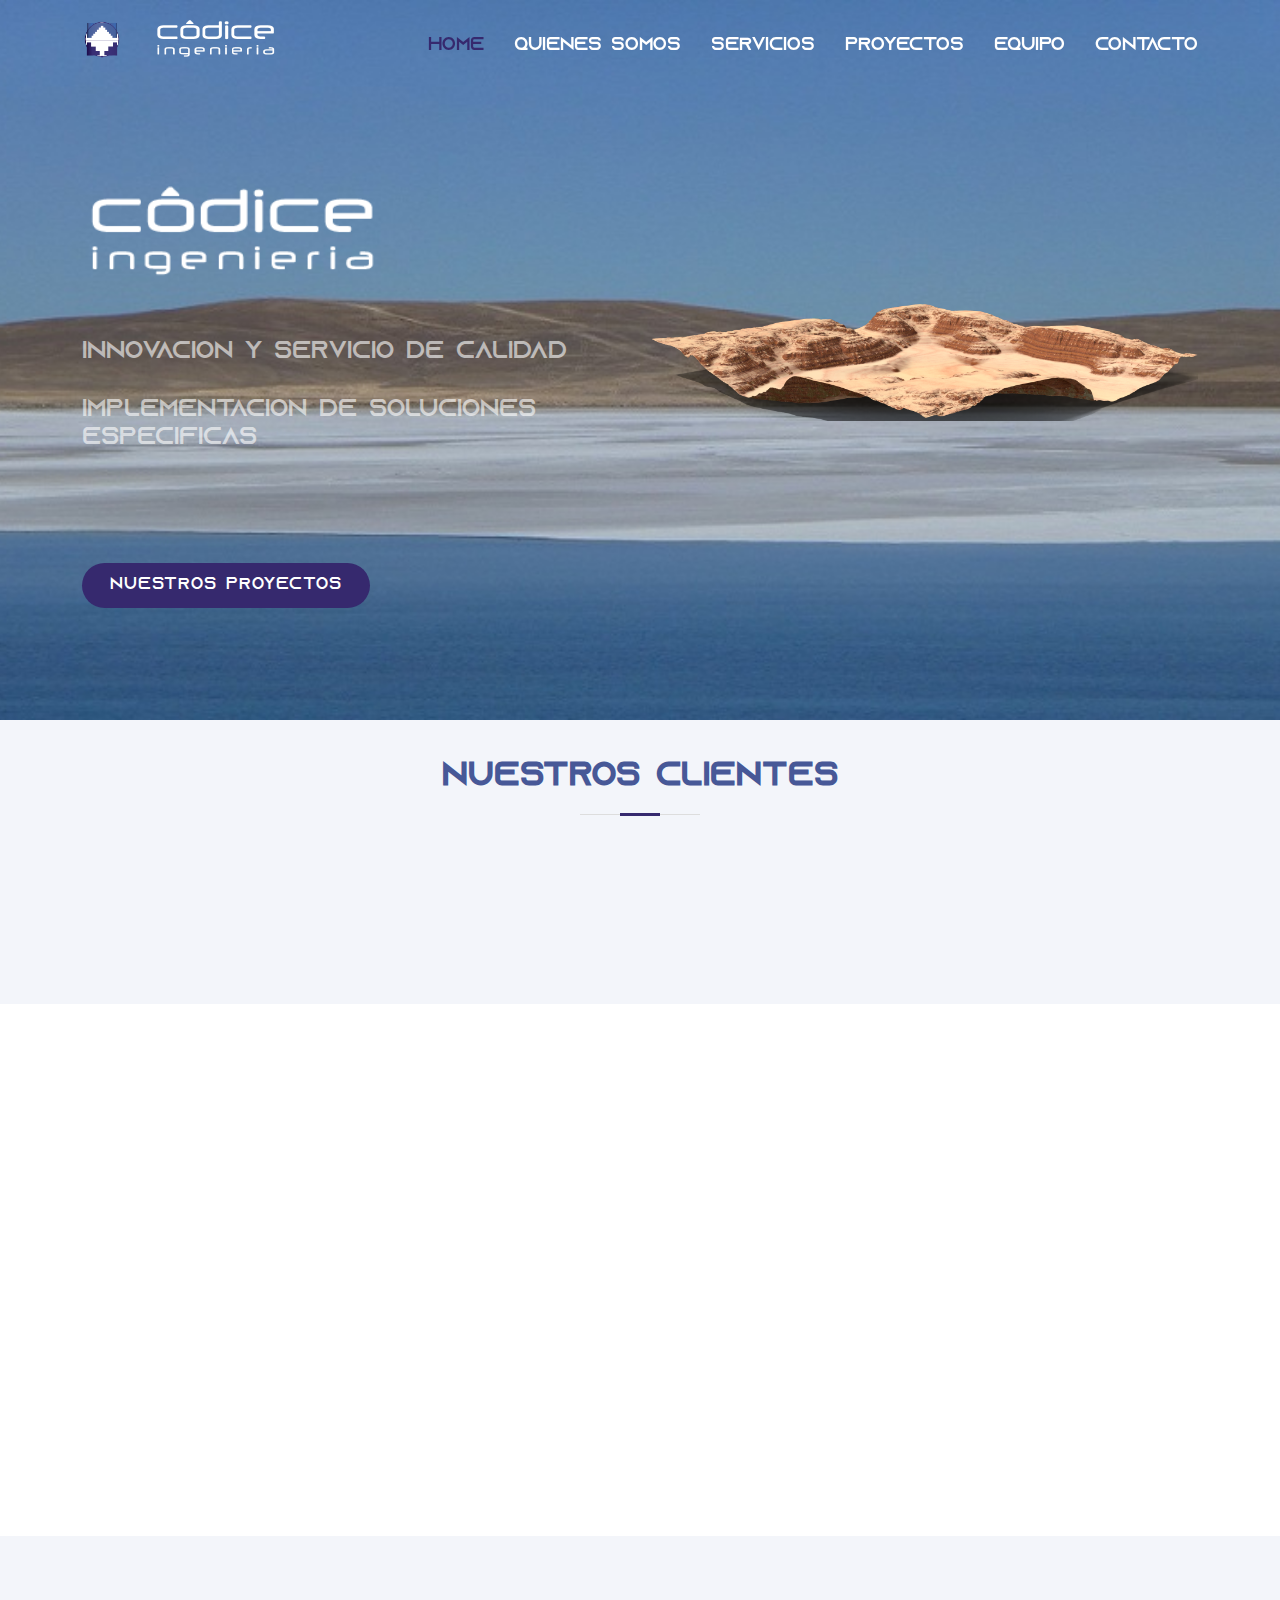
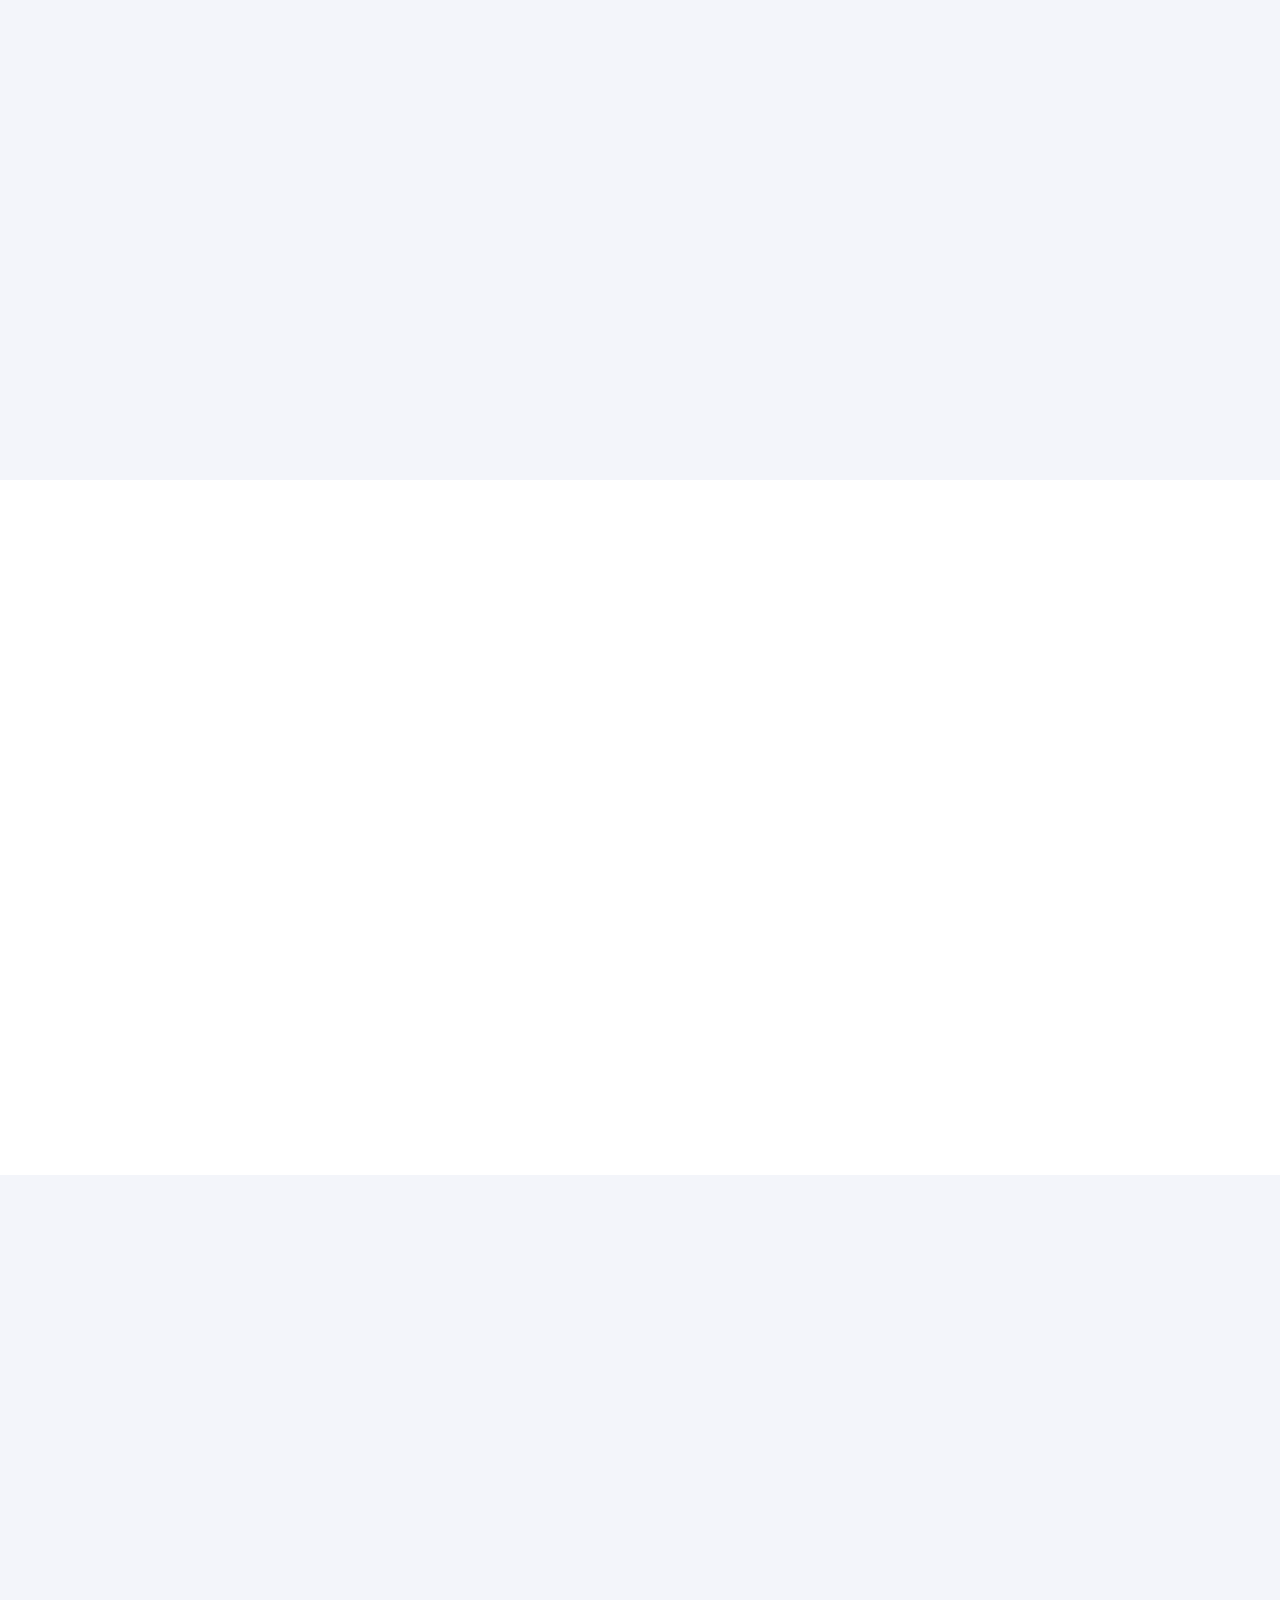
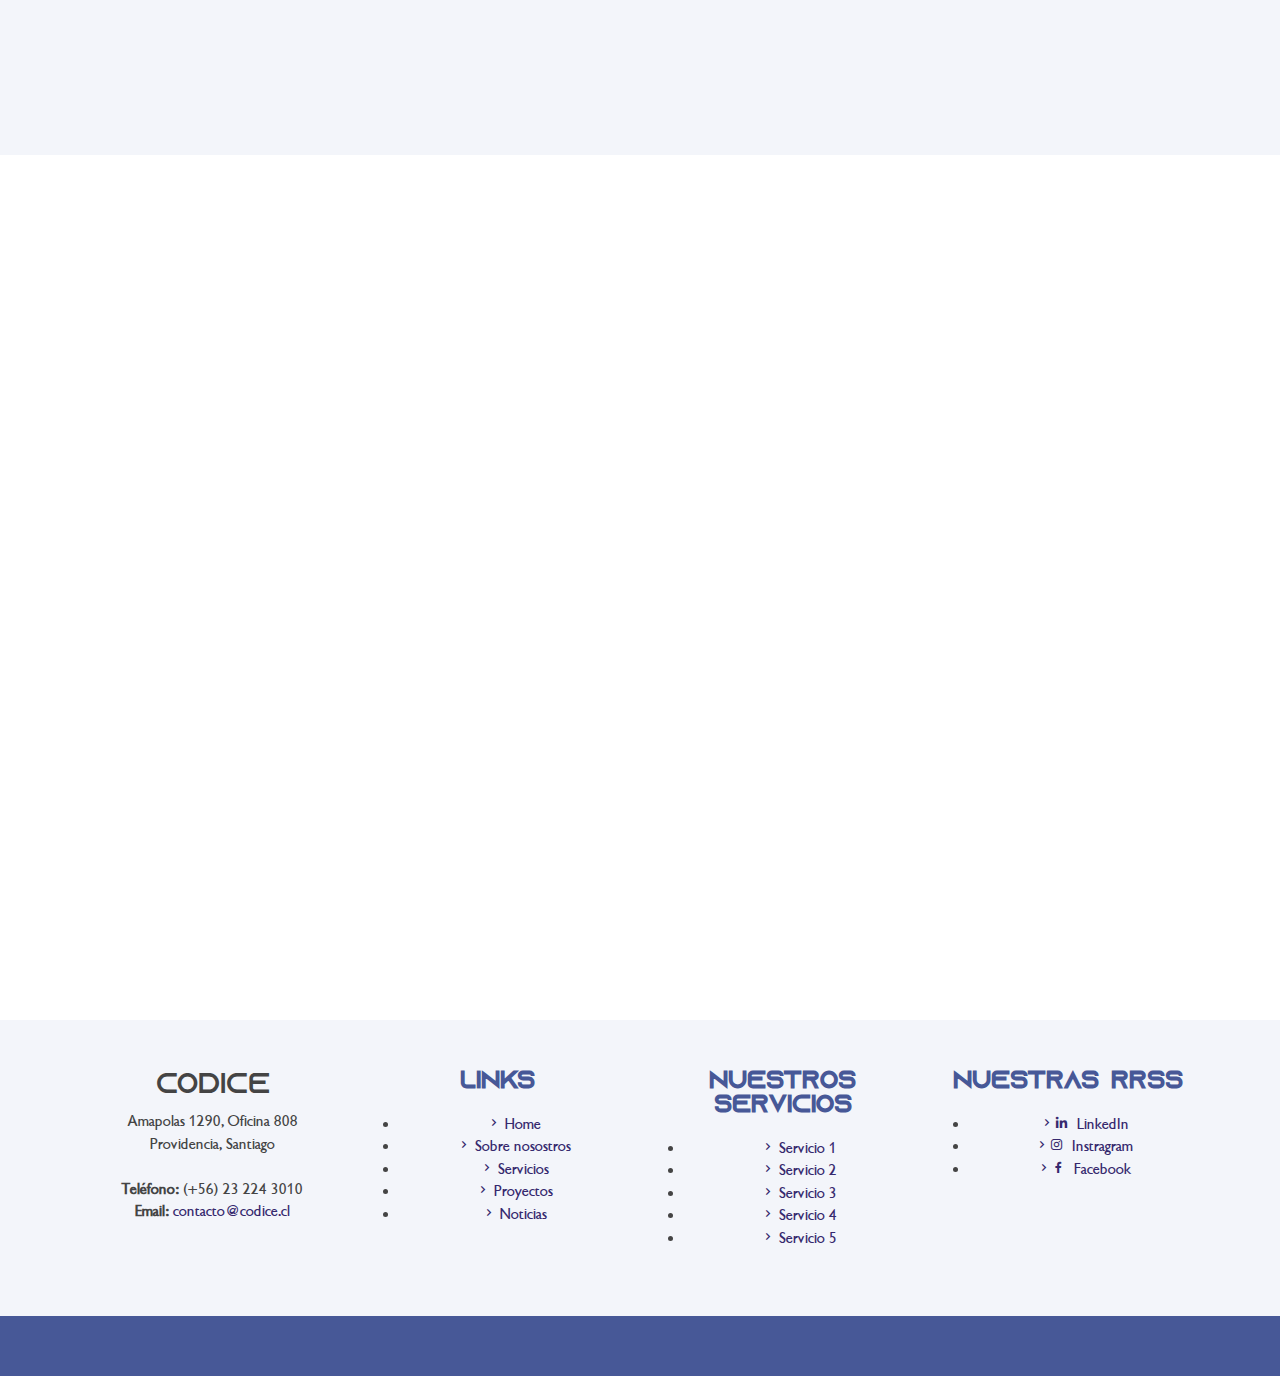
<file: index.html>
<!DOCTYPE html>
<html lang="en">
<!-- hola, esto es un comentario -->
<head>
  <meta charset="utf-8">
  <meta content="width=device-width, initial-scale=1.0" name="viewport">
  
  <title>Códice</title>
  <meta content="" name="description">
  <meta content="" name="keywords">
  
  <!-- Favicons -->
  <link href="assets/img/Logo2.png" rel="icon">
  <link href="assets/img/apple-touch-icon.png" rel="apple-touch-icon">
  
  <!-- Google Fonts -->
  <link href="https://fonts.googleapis.com/css?family=Open+Sans:300,300i,400,400i,600,600i,700,700i|Jost:300,300i,400,400i,500,500i,600,600i,700,700i|Poppins:300,300i,400,400i,500,500i,600,600i,700,700i" rel="stylesheet">
  
  <!-- Vendor CSS Files -->
  <link href="assets/vendor/aos/aos.css" rel="stylesheet">
  <link href="assets/vendor/bootstrap/css/bootstrap.min.css" rel="stylesheet">
  <link href="assets/vendor/bootstrap-icons/bootstrap-icons.css" rel="stylesheet">
  <link href="assets/vendor/boxicons/css/boxicons.min.css" rel="stylesheet">
  <link href="assets/vendor/glightbox/css/glightbox.min.css" rel="stylesheet">
  <link href="assets/vendor/remixicon/remixicon.css" rel="stylesheet">
  <link href="assets/vendor/swiper/swiper-bundle.min.css" rel="stylesheet">
  
  <!-- Template Main CSS File -->
  <link href="assets/css/style.css" rel="stylesheet">
  
  <!-- =======================================================
    * Template Name: Arsha
    * Updated: Jan 27 2024 with Bootstrap v5.3.2
    * Template URL: https://bootstrapmade.com/arsha-free-bootstrap-html-template-corporate/
    * Author: BootstrapMade.com
    * License: https://bootstrapmade.com/license/
    ======================================================== -->
  </head>
  
  <body>
    
    <!-- ======= Header ======= -->
    <header id="header" class="fixed-top ">
      <div class="container d-flex align-items-center">
        
        <h1 class="logo me-auto"><a href="index.html"><img src="assets/img/Logo2.png" alt="" height="300">&nbsp;<img src="assets/img/Codice Blanco Sin Fondo.png" alt="" height="300"></a></h1>
        <!-- Uncomment below if you prefer to use an image logo -->
        <!-- <a href="index.html" class="logo me-auto"><img src="assets/img/logo.png" alt="" class="img-fluid"></a>-->
        
        <nav id="navbar" class="navbar">
          <ul>
            <li><a class="nav-link scrollto active" href="#hero">Home</a></li>
            <li><a class="nav-link scrollto" href="#about">Quienes somos</a></li>
            <li><a class="nav-link scrollto" href="#services">Servicios</a></li>
            <li><a class="nav-link scrollto" href="#portfolio">Proyectos</a></li>
            <li><a class="nav-link scrollto" href="#team">Equipo</a></li>
            <li><a class="nav-link scrollto" href="#contact">Contacto</a></li>
            <!-- <li><a href="#" class="facebook nav-link scrollto"><i class="bx bxl-facebook"></i></a></li>
              <li><a href="#" class="instagram nav-link scrollto"><i class="bx bxl-instagram"></i></a></li>
              <li><a href="#" class="linkedin nav-link scrollto"><i class="bx bxl-linkedin"></i></a></li> -->
            </ul>
            <i class="bi bi-list mobile-nav-toggle"></i> 
          </nav><!-- .navbar -->
          
        </div>
      </header><!-- End Header -->
      
      <!-- ======= Hero Section ======= -->
      <section id="hero" class="d-flex align-items-center bgimage">
        <div class="container">
          <div class="row">
            <div class="col-lg-6 d-flex flex-column justify-content-center pt-4 pt-lg-0 order-2 order-lg-1" data-aos="fade-up" data-aos-delay="200">
              <!-- <h1>CÓDICE</h1> -->
              <h1><img src="assets/img/Codice Blanco Sin Fondo.png" alt="" class="img-fluid" style="" width="300" ></h1>
              <br>
              <br>
              <h2>
                INNOVACION Y SERVICIO DE CALIDAD
                <br>
                <br>
                IMPLEMENTACIÓN DE SOLUCIONES ESPECÍFICAS
              </h2>
              <h2></h2>
              <div class="d-flex justify-content-center justify-content-lg-start">
                <a href="#portfolio" class="btn-get-started scrollto">Nuestros Proyectos<span class="glyphicon glyphicon-arrow-right"></span></a>
              </div>
            </div>
            <div class="col-lg-6 order-1 order-lg-2 hero-img" data-aos="zoom-in" data-aos-delay="200" style="padding-top: 10%">
              <!-- <img src="assets/img/Fondo copia.png" class="img-fluid" alt="" style="position: absolute;">
                <img src="assets/img/Terreno.png" class="img-fluid animated" alt="" style="position: absolute; padding-top: 20%;"> -->
                
                <img src="assets/img/Terrain2.png" class="img-fluid animated" alt="" >
              </div>
            </div>
          </div>
          
        </section><!-- End Hero -->
        
        <main id="main">
          
          <!-- ======= Clients Section ======= -->
          <section id="clients" class="clients section-bg">
            <div class="container" style="padding-top: 2%; padding-bottom: 2%;">
              <div class="section-title">
                <h2>Nuestros clientes</h2>
              </div>
              <div id="carouselExampleSlidesOnly" class="carousel slide" data-bs-ride="carousel">
                <div class="carousel-inner">
                  <div class="carousel-item active" data-bs-interval="4000">
                    <div class="row" data-aos="zoom-in">
                    
                      <div class="col-lg-3 col-md-4 col-6 d-flex align-items-center justify-content-center">
                        <img src="assets/img/clients/anglo_mini.png" class="img-fluid" alt="">
                      </div>
                      
                      <div class="col-lg-3 col-md-4 col-6 d-flex align-items-center justify-content-center">
                        <img src="assets/img/clients/BHP_Billiton_logo.png" class="img-fluid" alt="">
                      </div>
                      
                      <div class="col-lg-3 col-md-4 col-6 d-flex align-items-center justify-content-center">
                        <img src="assets/img/clients/caserones_logo.png" class="img-fluid" alt="">
                      </div>
                      
                      <div class="col-lg-3 col-md-4 col-6 d-flex align-items-center justify-content-center">
                        <img src="assets/img/clients/codelco_logo.png" class="img-fluid" alt="">
                      </div>
                  </div>
                  </div>
                  <div class="carousel-item" data-bs-interval="4000">
                    <div class="row" data-aos="zoom-in">
                    
                      <div class="col-lg-3 col-md-4 col-6 d-flex align-items-center justify-content-center">
                        <img src="assets/img/clients/collahuasi_mini.png" class="img-fluid" alt="">
                      </div>
                      
                      <div class="col-lg-3 col-md-4 col-6 d-flex align-items-center justify-content-center">
                        <img src="assets/img/clients/escondida_mini.png" class="img-fluid" alt="">
                      </div>
                      
                      <div class="col-lg-3 col-md-4 col-6 d-flex align-items-center justify-content-center">
                        <img src="assets/img/clients/anglo_mini.png" class="img-fluid" alt="">
                      </div>
                      
                      <div class="col-lg-3 col-md-4 col-6 d-flex align-items-center justify-content-center">
                        <img src="assets/img/clients/BHP_Billiton_logo.png" class="img-fluid" alt="">
                      </div>
                  </div>
                  </div>
                  <div class="carousel-item" data-bs-interval="4000">
                    <div class="row" data-aos="zoom-in">
                    
                      <div class="col-lg-3 col-md-4 col-6 d-flex align-items-center justify-content-center">
                        <img src="assets/img/clients/caserones_logo.png" class="img-fluid" alt="">
                      </div>
                      
                      <div class="col-lg-3 col-md-4 col-6 d-flex align-items-center justify-content-center">
                        <img src="assets/img/clients/codelco_logo.png" class="img-fluid" alt="">
                      </div>
                      
                      <div class="col-lg-3 col-md-4 col-6 d-flex align-items-center justify-content-center">
                        <img src="assets/img/clients/collahuasi_mini.png" class="img-fluid" alt="">
                      </div>
                      
                      <div class="col-lg-3 col-md-4 col-6 d-flex align-items-center justify-content-center">
                        <img src="assets/img/clients/escondida_mini.png" class="img-fluid" alt="">
                      </div>
                  </div>
                  </div>
                </div>
              </div>
          </section><!-- End Cliens Section -->
          
          
          
          <!-- ======= About Us Section ======= -->
          <section id="about" class="about">
            <div class="container" data-aos="fade-up">
              
              <div class="section-title">
                <h2>Sobre nosotros</h2>
              </div>
              
              <div class="row content">
                <div class="col-lg-6">
                  <p>
                    Nuestra empresa trabajará enfocada en las necesidades del Cliente a través de:
                  </p>
                  <ul>
                    <li><i class="ri-check-double-line"></i> Comunicación directa y expedita</li>
                    <li><i class="ri-check-double-line"></i> Presencia en sus lugares de trabajo</li>
                    <li><i class="ri-check-double-line"></i> Mejoramiento continuo</li>
                    <li><i class="ri-check-double-line"></i> Seguridad</li>
                    <li><i class="ri-check-double-line"></i> Desarrollo de soluciones a su medida</li>
                  </ul>
                </div>
                <div class="col-lg-6 pt-4 pt-lg-0">
                  <p>
                    Códice Ingeniería inició su operación el año 2007 con el objetivo de proporcionar soporte 
                    tecnológico al sector minero, principalmente para facilitar el desarrollo de proyectos de 
                    ingeniería y balances de agua en depósitos de relave. Dentro de este marco, se desarrollaron 
                    aplicaciones expertas que son empleadas en las principales empresas del rubro, en diferentes 
                    países como: Chile, Perú, Canadá, Estados Unidos y Australia. En el ámbito de los balances de
                    agua, se han desarrollado metodologías basadas en la experiencia de los profesionales que
                    conforman el equipo de Códice. <br>
                    Sus profesionales han desarrollado jornadas de capacitación a empresas mineras y consultoras
                    en diferentes países como son: Canadá, Estados Unidos, Perú, Argentina y Chile.
                  </p>
                  <a href="#" class="btn-learn-more">Ver más</a>
                </div>
              </div>
              
            </div>
          </section><!-- End About Us Section -->
          
          <!-- ======= Services Section ======= -->
          <section id="services" class="services section-bg">
            <div class="container" data-aos="fade-up">
              
              <div class="section-title">
                <h2>Servicios</h2>
                <p>Magnam dolores commodi suscipit. Necessitatibus eius consequatur ex aliquid fuga eum quidem. Sit sint consectetur velit. Quisquam quos quisquam cupiditate. Et nemo qui impedit suscipit alias ea. Quia fugiat sit in iste officiis commodi quidem hic quas.</p>
              </div>
              
              <div class="row">
                <div class="col-xl-3 col-md-6 d-flex align-items-stretch" data-aos="zoom-in" data-aos-delay="100">
                  <div class="icon-box">
                    <div class="icon"><i class="bx bxl-dribbble"></i></div>
                    <h4><a href="">Servicio 1</a></h4>
                    <p>Voluptatum deleniti atque corrupti quos dolores et quas molestias excepturi</p>
                  </div>
                </div>
                
                <div class="col-xl-3 col-md-6 d-flex align-items-stretch mt-4 mt-md-0" data-aos="zoom-in" data-aos-delay="200">
                  <div class="icon-box">
                    <div class="icon"><i class="bx bx-file"></i></div>
                    <h4><a href="">Servicio 2</a></h4>
                    <p>Duis aute irure dolor in reprehenderit in voluptate velit esse cillum dolore</p>
                  </div>
                </div>
                
                <div class="col-xl-3 col-md-6 d-flex align-items-stretch mt-4 mt-xl-0" data-aos="zoom-in" data-aos-delay="300">
                  <div class="icon-box">
                    <div class="icon"><i class="bx bx-tachometer"></i></div>
                    <h4><a href="">Servicio 3</a></h4>
                    <p>Excepteur sint occaecat cupidatat non proident, sunt in culpa qui officia</p>
                  </div>
                </div>
                
                <div class="col-xl-3 col-md-6 d-flex align-items-stretch mt-4 mt-xl-0" data-aos="zoom-in" data-aos-delay="400">
                  <div class="icon-box">
                    <div class="icon"><i class="bx bx-layer"></i></div>
                    <h4><a href="">Servicio 4</a></h4>
                    <p>At vero eos et accusamus et iusto odio dignissimos ducimus qui blanditiis</p>
                  </div>
                </div>
                
              </div>
              
            </div>
          </section><!-- End Services Section -->
          
          
          
          <!-- ======= Portfolio Section ======= -->
          <section id="portfolio" class="services">
            <div class="container" data-aos="fade-up">
              
              <div class="section-title">
                <h2>Proyectos recientes</h2>
                <p>Magnam dolores commodi suscipit. Necessitatibus eius consequatur ex aliquid fuga eum quidem. Sit sint consectetur velit. Quisquam quos quisquam cupiditate. Et nemo qui impedit suscipit alias ea. Quia fugiat sit in iste officiis commodi quidem hic quas.</p>
              </div>
              
              <div class="row">
                <div class="col-xl-3 col-md-6 d-flex align-items-stretch" data-aos="zoom-in" data-aos-delay="100">
                  <div class="icon-box">
                    <div class="icon"><h4><a href=""><i class="bx bxl-dribbble"></i> Proyecto 1</a></h4></div>
                    <img src="assets/img/Projects/1AsesoriaGlobal.jpg" class="img-fluid" alt="">
                    <p>SERVICIO ASESORÍA GLOBAL DEPOSITO DE RELAVES LAGUNA SECA</p>
                  </div>
                </div>
                
                <div class="col-xl-3 col-md-6 d-flex align-items-stretch mt-4 mt-md-0" data-aos="zoom-in" data-aos-delay="200">
                  <div class="icon-box">
                    <div class="icon">
                      <h4>
                        <i class="bx bx-file"></i>
                        <a href="">Proyecto 2</a>
                      </h4>
                    </div>
                    <img src="assets/img/Projects/2AsesoriaAcopio.jpg" alt="" class="img-fluid">
                    <p>SERVICIO DE ASESORÍA ACOPIO DE ARENAS Y DEPOSITO LA BREA</p>
                  </div>
                </div>
                
                <div class="col-xl-3 col-md-6 d-flex align-items-stretch mt-4 mt-xl-0" data-aos="zoom-in" data-aos-delay="300">
                  <div class="icon-box">
                    <div class="icon">
                      <h4>
                        <i class="bx bx-tachometer"></i>
                        <a href="">&nbsp Proyecto 3</a>
                      </h4>
                    </div>
                    <img src="assets/img/Projects/3AsesoriaManejo.jpg" alt="" class="img-fluid">
                    <p>ASESORÍA EN MANEJO Y DISPOSICIÓN DE RELAVES FASE DE SELECCIÓN PROYECTO SGO</p>
                  </div>
                </div>
                
                <div class="col-xl-3 col-md-6 d-flex align-items-stretch mt-4 mt-xl-0 " data-aos="zoom-in" data-aos-delay="400">
                  <div class="icon-box">
                    <div class="icon">
                      <h4>
                        <i class="bx bx-layer"></i>
                        <a href="">Proyecto 4</a>
                      </h4>
                    </div>
                    <img src="assets/img/placeholder.png" alt="placeholder" class="img-fluid">
                    <p>At vero eos et accusamus et iusto odio dignissimos ducimus qui blanditiis</p>
                  </div>
                </div>
              </div>
              
            </div>
          </section><!-- End Portfolio Section -->
          
          <!-- ======= Team Section ======= -->
          <!-- <section id="team" class="team section-bg">
            <div class="container" data-aos="fade-up">
              
              <div class="section-title">
                <h2>Equipo</h2>
                <p>Magnam dolores commodi suscipit. Necessitatibus eius consequatur ex aliquid fuga eum quidem. Sit sint consectetur velit. Quisquam quos quisquam cupiditate. Et nemo qui impedit suscipit alias ea. Quia fugiat sit in iste officiis commodi quidem hic quas.</p>
              </div>
              
              <div class="row">
                
                <div class="col-lg-6" data-aos="zoom-in" data-aos-delay="100">
                  <div class="member d-flex align-items-start bordesRedondos">
                    <div class="pic"><img src="assets/img/team/palceholderuser.webp" class="img-fluid" alt=""></div>
                    <div class="member-info">
                      <h4>LORETO RUBIO GONZÁLEZ</h4>
                      <span>Cargo en la empresa</span>
                      <p>Ingeniero Civil de Minas mención Metalurgia, U. de Chile</p>
                      <p>Post Título Contaminación Ambiental, U. de Chile</p>
                      <p>Post Título Recursos Humanos, U. de Chile</p>
                      <div class="social">
                        <a href=""><i class="ri-facebook-fill"></i></a>
                        <a href=""><i class="ri-instagram-fill"></i></a>
                        <a href=""> <i class="ri-linkedin-box-fill"></i> </a>
                      </div>
                    </div>
                  </div>
                </div>
                
                <div class="col-lg-6 mt-4 mt-lg-0" data-aos="zoom-in" data-aos-delay="200">
                  <div class="member d-flex align-items-start bordesRedondos">
                    <div class="pic"><img src="assets/img/team/palceholderuser.webp" class="img-fluid" alt=""></div>
                    <div class="member-info">
                      <h4>ALEJANDRA ÁVILA NUÑEZ</h4>
                      <span>Cargo en la empresa</span>
                      <p>Geóloga, U. de Chile</p>
                      <p>Diplomado en Gestión Ambiental, U. de Chile</p>
                      <p>Magister Derecho Ambiental, U. de Chile</p>
                      <div class="social">
                        <a href=""><i class="ri-facebook-fill"></i></a>
                        <a href=""><i class="ri-instagram-fill"></i></a>
                        <a href=""> <i class="ri-linkedin-box-fill"></i> </a>
                      </div>
                    </div>
                  </div>
                </div>
                
                <div class="col-lg-6 mt-4" data-aos="zoom-in" data-aos-delay="300">
                  <div class="member d-flex align-items-start bordesRedondos">
                    <div class="pic"><img src="assets/img/team/palceholderuser.webp" class="img-fluid" alt=""></div>
                    <div class="member-info">
                      <h4>MARCOS PINTO MATURANA</h4>
                      <span>Cargo en la empresa</span>
                      <p>Ingeniero Civil Estructural, U. de Chile</p>
                      <p>MBA, Universidad de Chile</p>
                      <p>Diplomado Gestión Ambiental, USACH</p>
                      <div class="social">
                        <a href=""><i class="ri-facebook-fill"></i></a>
                        <a href=""><i class="ri-instagram-fill"></i></a>
                        <a href=""> <i class="ri-linkedin-box-fill"></i> </a>
                      </div>
                    </div>
                  </div>
                </div>
                
                <div class="col-lg-6 mt-4" data-aos="zoom-in" data-aos-delay="400">
                  <div class="member d-flex align-items-start bordesRedondos">
                    <div class="pic"><img src="assets/img/team/palceholderuser.webp" class="img-fluid" alt=""></div>
                    <div class="member-info">
                      <h4>SERGIO PUENTE LEIVA</h4>
                      <span>Cargo en la empresa</span>
                      <p>Ingeniero Civil Bioquímico, U. de Santiago</p>
                      <p>MBA, Universidad de Chile</p>
                      <div class="social">
                        <a href=""><i class="ri-facebook-fill"></i></a>
                        <a href=""><i class="ri-instagram-fill"></i></a>
                        <a href=""> <i class="ri-linkedin-box-fill"></i> </a>
                      </div>
                    </div>
                  </div>
                </div>
              </div>
            </div>
            </div>
          </section> --><!-- End Team Section -->




          <section id="team" class="team section-bg">
            <div class="container" data-aos="fade-up">
              
              <div class="section-title">
                <h2>Equipo</h2>
                <p>Magnam dolores commodi suscipit. Necessitatibus eius consequatur ex aliquid fuga eum quidem. Sit sint consectetur velit. Quisquam quos quisquam cupiditate. Et nemo qui impedit suscipit alias ea. Quia fugiat sit in iste officiis commodi quidem hic quas.</p>
              </div>
              <!-- INICIO CARRUSEL -->

              <div id="carouselExampleDark" class="carousel carousel-dark slide">
                <div class="carousel-indicators">
                  <button type="button" data-bs-target="#carouselExampleDark" data-bs-slide-to="0" class="active" aria-current="true" aria-label="Slide 1"></button>
                  <button type="button" data-bs-target="#carouselExampleDark" data-bs-slide-to="1" aria-label="Slide 2"></button>
                  <button type="button" data-bs-target="#carouselExampleDark" data-bs-slide-to="2" aria-label="Slide 3"></button>
                </div>
                <div class="carousel-inner">
                  
                  <!-- item 1 -->
                  <div class="carousel-item active" data-bs-interval="3000">
                    <div class="row">
                      <div class="col-lg-6" data-aos="zoom-in" data-aos-delay="100">
                        <div class="member d-flex align-items-start bordesRedondos">
                          <div class="pic"><img src="assets/img/team/palceholderuser.webp" class="img-fluid" alt=""></div>
                          <div class="member-info">
                            <h4>LORETO RUBIO GONZÁLEZ</h4>
                            <span>Cargo en la empresa</span>
                            <p>Ingeniero Civil de Minas mención Metalurgia, U. de Chile</p>
                            <p>Post Título Contaminación Ambiental, U. de Chile</p>
                            <p>Post Título Recursos Humanos, U. de Chile</p>
                            <div class="social">
                              <a href=""><i class="ri-facebook-fill"></i></a>
                              <a href=""><i class="ri-instagram-fill"></i></a>
                              <a href=""> <i class="ri-linkedin-box-fill"></i> </a>
                            </div>
                          </div>
                        </div>
                      </div>
                      
                      <div class="col-lg-6 mt-4 mt-lg-0" data-aos="zoom-in" data-aos-delay="200">
                        <div class="member d-flex align-items-start bordesRedondos">
                          <div class="pic"><img src="assets/img/team/palceholderuser.webp" class="img-fluid" alt=""></div>
                          <div class="member-info">
                            <h4>ALEJANDRA ÁVILA NUÑEZ</h4>
                            <span>Cargo en la empresa</span>
                            <p>Geóloga, U. de Chile</p>
                            <p>Diplomado en Gestión Ambiental, U. de Chile</p>
                            <p>Magister Derecho Ambiental, U. de Chile</p>
                            <div class="social">
                              <a href=""><i class="ri-facebook-fill"></i></a>
                              <a href=""><i class="ri-instagram-fill"></i></a>
                              <a href=""> <i class="ri-linkedin-box-fill"></i> </a>
                            </div>
                          </div>
                        </div>
                      </div>
                    </div>
                  </div>
                  
                  <!-- item 2 -->
                  <div class="carousel-item" data-bs-interval="3000">
                    <div class="row">
                      <div class="col-lg-6 mt-4 mt-lg-0" data-aos="zoom-in" data-aos-delay="300">
                        <div class="member d-flex align-items-start bordesRedondos">
                          <div class="pic"><img src="assets/img/team/palceholderuser.webp" class="img-fluid" alt=""></div>
                          <div class="member-info">
                            <h4>MARCOS PINTO MATURANA</h4>
                            <span>Cargo en la empresa</span>
                            <p>Ingeniero Civil Estructural, U. de Chile</p>
                            <p>MBA, Universidad de Chile</p>
                            <p>Diplomado Gestión Ambiental, USACH</p>
                            <div class="social">
                              <a href=""><i class="ri-facebook-fill"></i></a>
                              <a href=""><i class="ri-instagram-fill"></i></a>
                              <a href=""> <i class="ri-linkedin-box-fill"></i> </a>
                            </div>
                          </div>
                        </div>
                      </div>
                      
                      <div class="col-lg-6 mt-4 mt-lg-0" data-aos="zoom-in" data-aos-delay="400">
                        <div class="member d-flex align-items-start bordesRedondos">
                          <div class="pic"><img src="assets/img/team/palceholderuser.webp" class="img-fluid" alt=""></div>
                          <div class="member-info">
                            <h4>SERGIO PUENTE LEIVA</h4>
                            <span>Cargo en la empresa</span>
                            <p>Ingeniero Civil Bioquímico, U. de Santiago</p>
                            <p>MBA, Universidad de Chile</p>
                            <div class="social">
                              <a href=""><i class="ri-facebook-fill"></i></a>
                              <a href=""><i class="ri-instagram-fill"></i></a>
                              <a href=""> <i class="ri-linkedin-box-fill"></i> </a>
                            </div>
                          </div>
                        </div>
                      </div>
                    </div>
                  </div>
                  
                  <!-- item 3 -->
                  <div class="carousel-item" data-bs-interval="3000">
                    <div class="row">
                      <div class="col-lg-6" data-aos="zoom-in" data-aos-delay="100">
                        <div class="member d-flex align-items-start bordesRedondos">
                          <div class="pic"><img src="assets/img/team/palceholderuser.webp" class="img-fluid" alt=""></div>
                          <div class="member-info">
                            <h4>LORETO RUBIO GONZÁLEZ</h4>
                            <span>Cargo en la empresa</span>
                            <p>Ingeniero Civil de Minas mención Metalurgia, U. de Chile</p>
                            <p>Post Título Contaminación Ambiental, U. de Chile</p>
                            <p>Post Título Recursos Humanos, U. de Chile</p>
                            <div class="social">
                              <a href=""><i class="ri-facebook-fill"></i></a>
                              <a href=""><i class="ri-instagram-fill"></i></a>
                              <a href=""> <i class="ri-linkedin-box-fill"></i> </a>
                            </div>
                          </div>
                        </div>
                      </div>
                      
                      <div class="col-lg-6 mt-4 mt-lg-0" data-aos="zoom-in" data-aos-delay="200">
                        <div class="member d-flex align-items-start bordesRedondos">
                          <div class="pic"><img src="assets/img/team/palceholderuser.webp" class="img-fluid" alt=""></div>
                          <div class="member-info">
                            <h4>ALEJANDRA ÁVILA NUÑEZ</h4>
                            <span>Cargo en la empresa</span>
                            <p>Geóloga, U. de Chile</p>
                            <p>Diplomado en Gestión Ambiental, U. de Chile</p>
                            <p>Magister Derecho Ambiental, U. de Chile</p>
                            <div class="social">
                              <a href=""><i class="ri-facebook-fill"></i></a>
                              <a href=""><i class="ri-instagram-fill"></i></a>
                              <a href=""> <i class="ri-linkedin-box-fill"></i> </a>
                            </div>
                          </div>
                        </div>
                      </div>
                    </div>
                  </div>
                </div>
                <button class="carousel-control-prev" type="button" data-bs-target="#carouselExampleDark" data-bs-slide="prev">
                  <span class="carousel-control-prev-icon" aria-hidden="true"></span>
                  <span class="visually-hidden">Previous</span>
                </button>
                <button class="carousel-control-next" type="button" data-bs-target="#carouselExampleDark" data-bs-slide="next">
                  <span class="carousel-control-next-icon" aria-hidden="true"></span>
                  <span class="visually-hidden">Next</span>
                </button>
              </div>

              <!-- FIN CARRUSEL -->

            </div>
            </div>
          </section>

          


          <!-- ======= Contact Section ======= -->
          <section id="contact" class="contact">
            <div class="container" data-aos="fade-up">
              
              <div class="section-title">
                <h2>Contacto</h2>
                <!-- <p>Magnam dolores commodi suscipit. Necessitatibus eius consequatur ex aliquid fuga eum quidem. Sit sint consectetur velit. Quisquam quos quisquam cupiditate. Et nemo qui impedit suscipit alias ea. Quia fugiat sit in iste officiis commodi quidem hic quas.</p> -->
              </div>
              
              <div class="row">
                
                <div class="col-lg-12 d-flex align-items-stretch">
                  <div class="info">
                    <div class="address">
                      <i class="bi bi-geo-alt"></i>
                      <h4>Nuestras oficinas:</h4>
                      <p>Amapolas 1290, Oficina 808 <br>
                        Providencia, Santiago</p>
                      </div>
                      
                      <div class="email">
                        <i class="bi bi-envelope"></i>
                        <h4>Email:</h4>
                        <p><a href="mailto:contacto@codice.cl">contacto@codice.cl</a></p>
                      </div>
                      
                      <div class="phone">
                        <i class="bi bi-phone"></i>
                        <h4>Teléfono:</h4>
                        <p>(+56) 23 224 3010</p>
                      </div>
                      
                      <iframe src="https://www.google.com/maps/embed?pb=!1m18!1m12!1m3!1d3329.845397736954!2d-70.5919979!3d-33.4272748!2m3!1f0!2f0!3f0!3m2!1i1024!2i768!4f13.1!3m3!1m2!1s0x9662cf0dd8d5bdf9%3A0xb63a551c79ea03f5!2sAmapolas%201290%2C%20Oficina%20808%2C%207510308%20Providencia%2C%20Regi%C3%B3n%20Metropolitana!5e0!3m2!1ses-419!2scl!4v1706506676063!5m2!1ses-419!2scl" frameborder="0" style="border:0; width: 100%; height: 290px;" allowfullscreen></iframe>
                      
                    </div>
                    
                  </div>
                  
                  <!--     <div class="col-lg-7 mt-5 mt-lg-0 d-flex align-items-stretch">
                    <form action="forms/contact.php" method="post" role="form" class="php-email-form">
                      <div class="row">
                        <div class="form-group col-md-6">
                          <label for="name">Nombre</label>
                          <input type="text" name="name" class="form-control" id="name" required>
                        </div>
                        <div class="form-group col-md-6">
                          <label for="name">Email</label>
                          <input type="email" class="form-control" name="email" id="email" required>
                        </div>
                      </div>
                      <div class="form-group">
                        <label for="name">Asunto</label>
                        <input type="text" class="form-control" name="subject" id="subject" required>
                      </div>
                      <div class="form-group">
                        <label for="name">Mensaje</label>
                        <textarea class="form-control" name="message" rows="10" required></textarea>
                      </div>
                      <div class="my-3">
                        <div class="loading">Cargando</div>
                        <div class="error-message"></div>
                        <div class="sent-message">Mesaje enviado, gracias!</div>
                      </div>
                      <div class="text-center disabled"><button type="submit">Enviar mensaje</button></div>
                    </form>
                  </div> -->
                  
                </div>
                
              </div>
            </section><!-- End Contact Section -->
            
          </main><!-- End #main -->
          
          <!-- ======= Footer ======= -->
          <footer id="footer">
            <div class="footer-newsletter">
              <div class="container">
                <div class="row">
                  
                  <div class="col-lg-3 col-md-6 footer-contact">
                    <h3>Códice</h3>
                    <p>
                      Amapolas 1290, Oficina 808 <br>
                      Providencia, Santiago<br>
                      <br>
                      <strong>Teléfono:</strong> (+56) 23 224 3010<br>
                      <strong>Email:</strong> <a href="mailto:contacto@codice.cl">contacto@codice.cl</a><br>
                    </p>
                  </div>
                  
                  <div class="col-lg-3 col-md-6 footer-links">
                    <h4>Links</h4>
                    <ul>
                      <li><i class="bx bx-chevron-right"></i> <a href="#">Home</a></li>
                      <li><i class="bx bx-chevron-right"></i> <a href="#">Sobre nosostros</a></li>
                      <li><i class="bx bx-chevron-right"></i> <a href="#">Servicios</a></li>
                      <li><i class="bx bx-chevron-right"></i> <a href="#">Proyectos</a></li>
                      <li><i class="bx bx-chevron-right"></i> <a href="#">Noticias</a></li>
                    </ul>
                  </div>
                  
                  <div class="col-lg-3 col-md-6 footer-links">
                    <h4>Nuestros Servicios</h4>
                    <ul>
                      <li><i class="bx bx-chevron-right"></i> <a href="#">Servicio 1</a></li>
                      <li><i class="bx bx-chevron-right"></i> <a href="#">Servicio 2</a></li>
                      <li><i class="bx bx-chevron-right"></i> <a href="#">Servicio 3</a></li>
                      <li><i class="bx bx-chevron-right"></i> <a href="#">Servicio 4</a></li>
                      <li><i class="bx bx-chevron-right"></i> <a href="#">Servicio 5</a></li>
                    </ul>
                  </div>
                  
                  <div class="col-lg-3 col-md-6 footer-links">
                    <h4>Nuestras RRSS</h4>
                    <div class="social-links mt-3">
                      <ul>
                        <li><i class="bx bx-chevron-right"></i><a href="#" class="linkedin"><i class="bx bxl-linkedin"></i>&nbsp;&nbsp;LinkedIn</a></li>
                        <li><i class="bx bx-chevron-right"></i><a href="#" class="instagram"><i class="bx bxl-instagram"></i>&nbsp;&nbsp;Instragram </a></li>
                        <li><i class="bx bx-chevron-right"></i><a href="#" class="facebook"><i class="bx bxl-facebook"></i>&nbsp;&nbsp;Facebook </a></li>
                      </ul>
                    </div>
                  </div>
                  
                </div>
              </div>
            </div>
            
            <div class="container footer-bottom clearfix">
              <div class="copyright">
                
              </div>
              <div class="credits">
                <!-- All the links in the footer should remain intact. -->
                <!-- You can delete the links only if you purchased the pro version. -->
                <!-- Licensing information: https://bootstrapmade.com/license/ -->
                <!-- Purchase the pro version with working PHP/AJAX contact form: https://bootstrapmade.com/arsha-free-bootstrap-html-template-corporate/ -->
                
              </div>
            </div>
          </footer><!-- End Footer -->
          
          <div id="preloader"></div>
          <a href="#" class="back-to-top d-flex align-items-center justify-content-center"><i class="bi bi-arrow-up-short"></i></a>
          
          <!-- Vendor JS Files -->
          <script src="assets/vendor/aos/aos.js"></script>
          <script src="assets/vendor/bootstrap/js/bootstrap.bundle.min.js"></script>
          <script src="assets/vendor/glightbox/js/glightbox.min.js"></script>
          <script src="assets/vendor/isotope-layout/isotope.pkgd.min.js"></script>
          <script src="assets/vendor/swiper/swiper-bundle.min.js"></script>
          <script src="assets/vendor/waypoints/noframework.waypoints.js"></script>
          <script src="assets/vendor/php-email-form/validate.js"></script>
          
          <!-- Template Main JS File -->
          <script src="assets/js/main.js"></script>
          
        </body>
        
        </html>
</file>
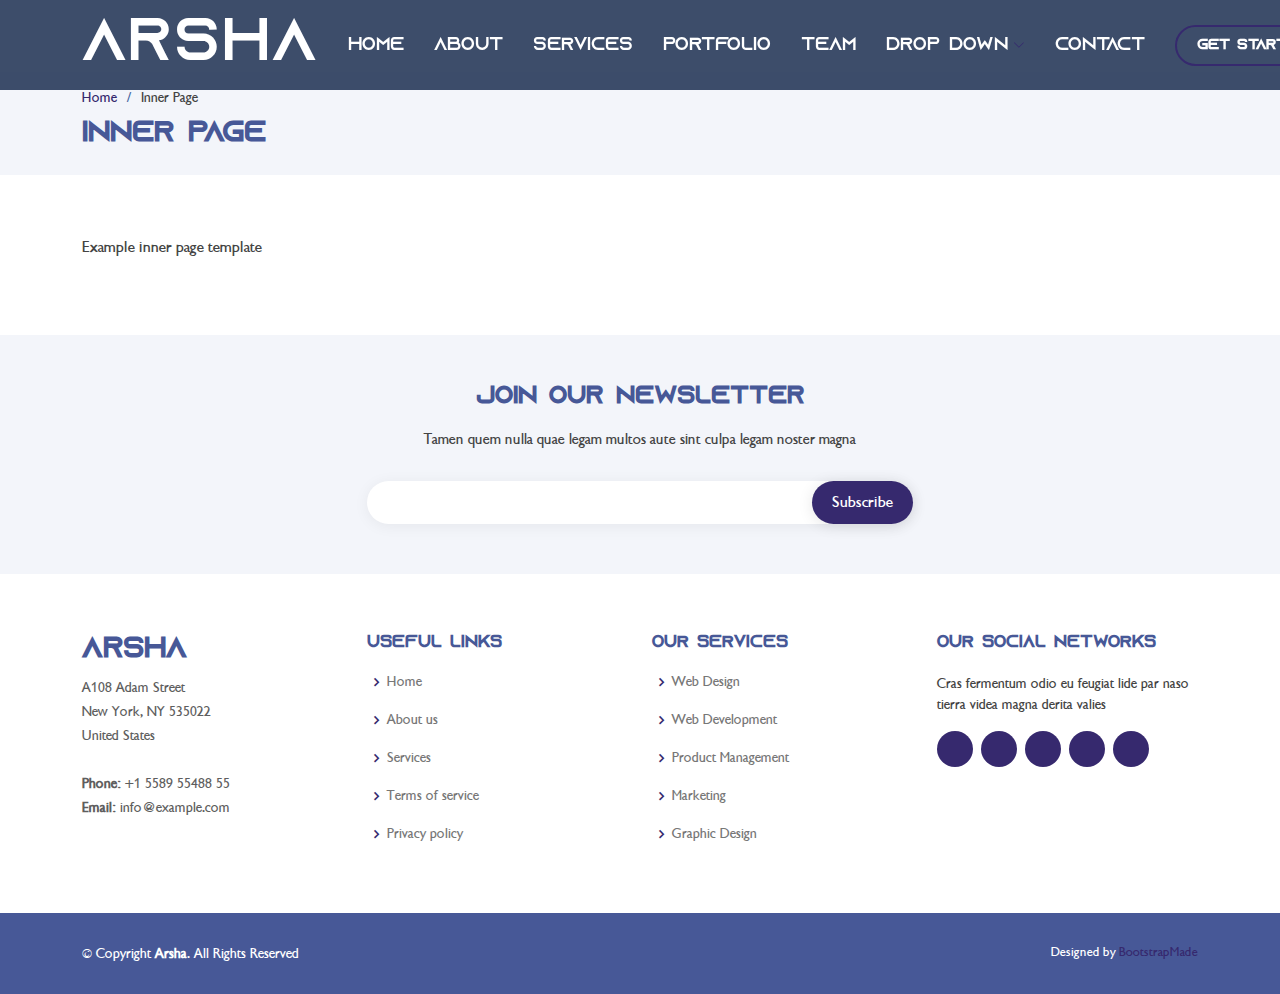
<file: inner-page.html>
<!DOCTYPE html>
<html lang="en">

<head>
  <meta charset="utf-8">
  <meta content="width=device-width, initial-scale=1.0" name="viewport">

  <title>Inner Page - Arsha Bootstrap Template</title>
  <meta content="" name="description">
  <meta content="" name="keywords">

  <!-- Favicons -->
  <link href="assets/img/favicon.png" rel="icon">
  <link href="assets/img/apple-touch-icon.png" rel="apple-touch-icon">

  <!-- Google Fonts -->
  <link href="https://fonts.googleapis.com/css?family=Open+Sans:300,300i,400,400i,600,600i,700,700i|Jost:300,300i,400,400i,500,500i,600,600i,700,700i|Poppins:300,300i,400,400i,500,500i,600,600i,700,700i" rel="stylesheet">

  <!-- Vendor CSS Files -->
  <link href="assets/vendor/aos/aos.css" rel="stylesheet">
  <link href="assets/vendor/bootstrap/css/bootstrap.min.css" rel="stylesheet">
  <link href="assets/vendor/bootstrap-icons/bootstrap-icons.css" rel="stylesheet">
  <link href="assets/vendor/boxicons/css/boxicons.min.css" rel="stylesheet">
  <link href="assets/vendor/glightbox/css/glightbox.min.css" rel="stylesheet">
  <link href="assets/vendor/remixicon/remixicon.css" rel="stylesheet">
  <link href="assets/vendor/swiper/swiper-bundle.min.css" rel="stylesheet">

  <!-- Template Main CSS File -->
  <link href="assets/css/style.css" rel="stylesheet">

  <!-- =======================================================
  * Template Name: Arsha
  * Updated: Jan 27 2024 with Bootstrap v5.3.2
  * Template URL: https://bootstrapmade.com/arsha-free-bootstrap-html-template-corporate/
  * Author: BootstrapMade.com
  * License: https://bootstrapmade.com/license/
  ======================================================== -->
</head>

<body>

  <!-- ======= Header ======= -->
  <header id="header" class="fixed-top header-inner-pages">
    <div class="container d-flex align-items-center">

      <h1 class="logo me-auto"><a href="index.html">Arsha</a></h1>
      <!-- Uncomment below if you prefer to use an image logo -->
      <!-- <a href="index.html" class="logo me-auto"><img src="assets/img/logo.png" alt="" class="img-fluid"></a>-->

      <nav id="navbar" class="navbar">
        <ul>
          <li><a class="nav-link scrollto " href="#hero">Home</a></li>
          <li><a class="nav-link scrollto" href="#about">About</a></li>
          <li><a class="nav-link scrollto" href="#services">Services</a></li>
          <li><a class="nav-link   scrollto" href="#portfolio">Portfolio</a></li>
          <li><a class="nav-link scrollto" href="#team">Team</a></li>
          <li class="dropdown"><a href="#"><span>Drop Down</span> <i class="bi bi-chevron-down"></i></a>
            <ul>
              <li><a href="#">Drop Down 1</a></li>
              <li class="dropdown"><a href="#"><span>Deep Drop Down</span> <i class="bi bi-chevron-right"></i></a>
                <ul>
                  <li><a href="#">Deep Drop Down 1</a></li>
                  <li><a href="#">Deep Drop Down 2</a></li>
                  <li><a href="#">Deep Drop Down 3</a></li>
                  <li><a href="#">Deep Drop Down 4</a></li>
                  <li><a href="#">Deep Drop Down 5</a></li>
                </ul>
              </li>
              <li><a href="#">Drop Down 2</a></li>
              <li><a href="#">Drop Down 3</a></li>
              <li><a href="#">Drop Down 4</a></li>
            </ul>
          </li>
          <li><a class="nav-link scrollto" href="#contact">Contact</a></li>
          <li><a class="getstarted scrollto" href="#about">Get Started</a></li>
        </ul>
        <i class="bi bi-list mobile-nav-toggle"></i>
      </nav><!-- .navbar -->

    </div>
  </header><!-- End Header -->

  <main id="main">

    <!-- ======= Breadcrumbs ======= -->
    <section id="breadcrumbs" class="breadcrumbs">
      <div class="container">

        <ol>
          <li><a href="index.html">Home</a></li>
          <li>Inner Page</li>
        </ol>
        <h2>Inner Page</h2>

      </div>
    </section><!-- End Breadcrumbs -->

    <section class="inner-page">
      <div class="container">
        <p>
          Example inner page template
        </p>
      </div>
    </section>

  </main><!-- End #main -->

  <!-- ======= Footer ======= -->
  <footer id="footer">

    <div class="footer-newsletter">
      <div class="container">
        <div class="row justify-content-center">
          <div class="col-lg-6">
            <h4>Join Our Newsletter</h4>
            <p>Tamen quem nulla quae legam multos aute sint culpa legam noster magna</p>
            <form action="" method="post">
              <input type="email" name="email"><input type="submit" value="Subscribe">
            </form>
          </div>
        </div>
      </div>
    </div>

    <div class="footer-top">
      <div class="container">
        <div class="row">

          <div class="col-lg-3 col-md-6 footer-contact">
            <h3>Arsha</h3>
            <p>
              A108 Adam Street <br>
              New York, NY 535022<br>
              United States <br><br>
              <strong>Phone:</strong> +1 5589 55488 55<br>
              <strong>Email:</strong> info@example.com<br>
            </p>
          </div>

          <div class="col-lg-3 col-md-6 footer-links">
            <h4>Useful Links</h4>
            <ul>
              <li><i class="bx bx-chevron-right"></i> <a href="#">Home</a></li>
              <li><i class="bx bx-chevron-right"></i> <a href="#">About us</a></li>
              <li><i class="bx bx-chevron-right"></i> <a href="#">Services</a></li>
              <li><i class="bx bx-chevron-right"></i> <a href="#">Terms of service</a></li>
              <li><i class="bx bx-chevron-right"></i> <a href="#">Privacy policy</a></li>
            </ul>
          </div>

          <div class="col-lg-3 col-md-6 footer-links">
            <h4>Our Services</h4>
            <ul>
              <li><i class="bx bx-chevron-right"></i> <a href="#">Web Design</a></li>
              <li><i class="bx bx-chevron-right"></i> <a href="#">Web Development</a></li>
              <li><i class="bx bx-chevron-right"></i> <a href="#">Product Management</a></li>
              <li><i class="bx bx-chevron-right"></i> <a href="#">Marketing</a></li>
              <li><i class="bx bx-chevron-right"></i> <a href="#">Graphic Design</a></li>
            </ul>
          </div>

          <div class="col-lg-3 col-md-6 footer-links">
            <h4>Our Social Networks</h4>
            <p>Cras fermentum odio eu feugiat lide par naso tierra videa magna derita valies</p>
            <div class="social-links mt-3">
              <a href="#" class="twitter"><i class="bx bxl-twitter"></i></a>
              <a href="#" class="facebook"><i class="bx bxl-facebook"></i></a>
              <a href="#" class="instagram"><i class="bx bxl-instagram"></i></a>
              <a href="#" class="google-plus"><i class="bx bxl-skype"></i></a>
              <a href="#" class="linkedin"><i class="bx bxl-linkedin"></i></a>
            </div>
          </div>

        </div>
      </div>
    </div>

    <div class="container footer-bottom clearfix">
      <div class="copyright">
        &copy; Copyright <strong><span>Arsha</span></strong>. All Rights Reserved
      </div>
      <div class="credits">
        <!-- All the links in the footer should remain intact. -->
        <!-- You can delete the links only if you purchased the pro version. -->
        <!-- Licensing information: https://bootstrapmade.com/license/ -->
        <!-- Purchase the pro version with working PHP/AJAX contact form: https://bootstrapmade.com/arsha-free-bootstrap-html-template-corporate/ -->
        Designed by <a href="https://bootstrapmade.com/">BootstrapMade</a>
      </div>
    </div>
  </footer><!-- End Footer -->

  <div id="preloader"></div>
  <a href="#" class="back-to-top d-flex align-items-center justify-content-center"><i class="bi bi-arrow-up-short"></i></a>

  <!-- Vendor JS Files -->
  <script src="assets/vendor/aos/aos.js"></script>
  <script src="assets/vendor/bootstrap/js/bootstrap.bundle.min.js"></script>
  <script src="assets/vendor/glightbox/js/glightbox.min.js"></script>
  <script src="assets/vendor/isotope-layout/isotope.pkgd.min.js"></script>
  <script src="assets/vendor/swiper/swiper-bundle.min.js"></script>
  <script src="assets/vendor/waypoints/noframework.waypoints.js"></script>
  <script src="assets/vendor/php-email-form/validate.js"></script>

  <!-- Template Main JS File -->
  <script src="assets/js/main.js"></script>

</body>

</html>
</file>
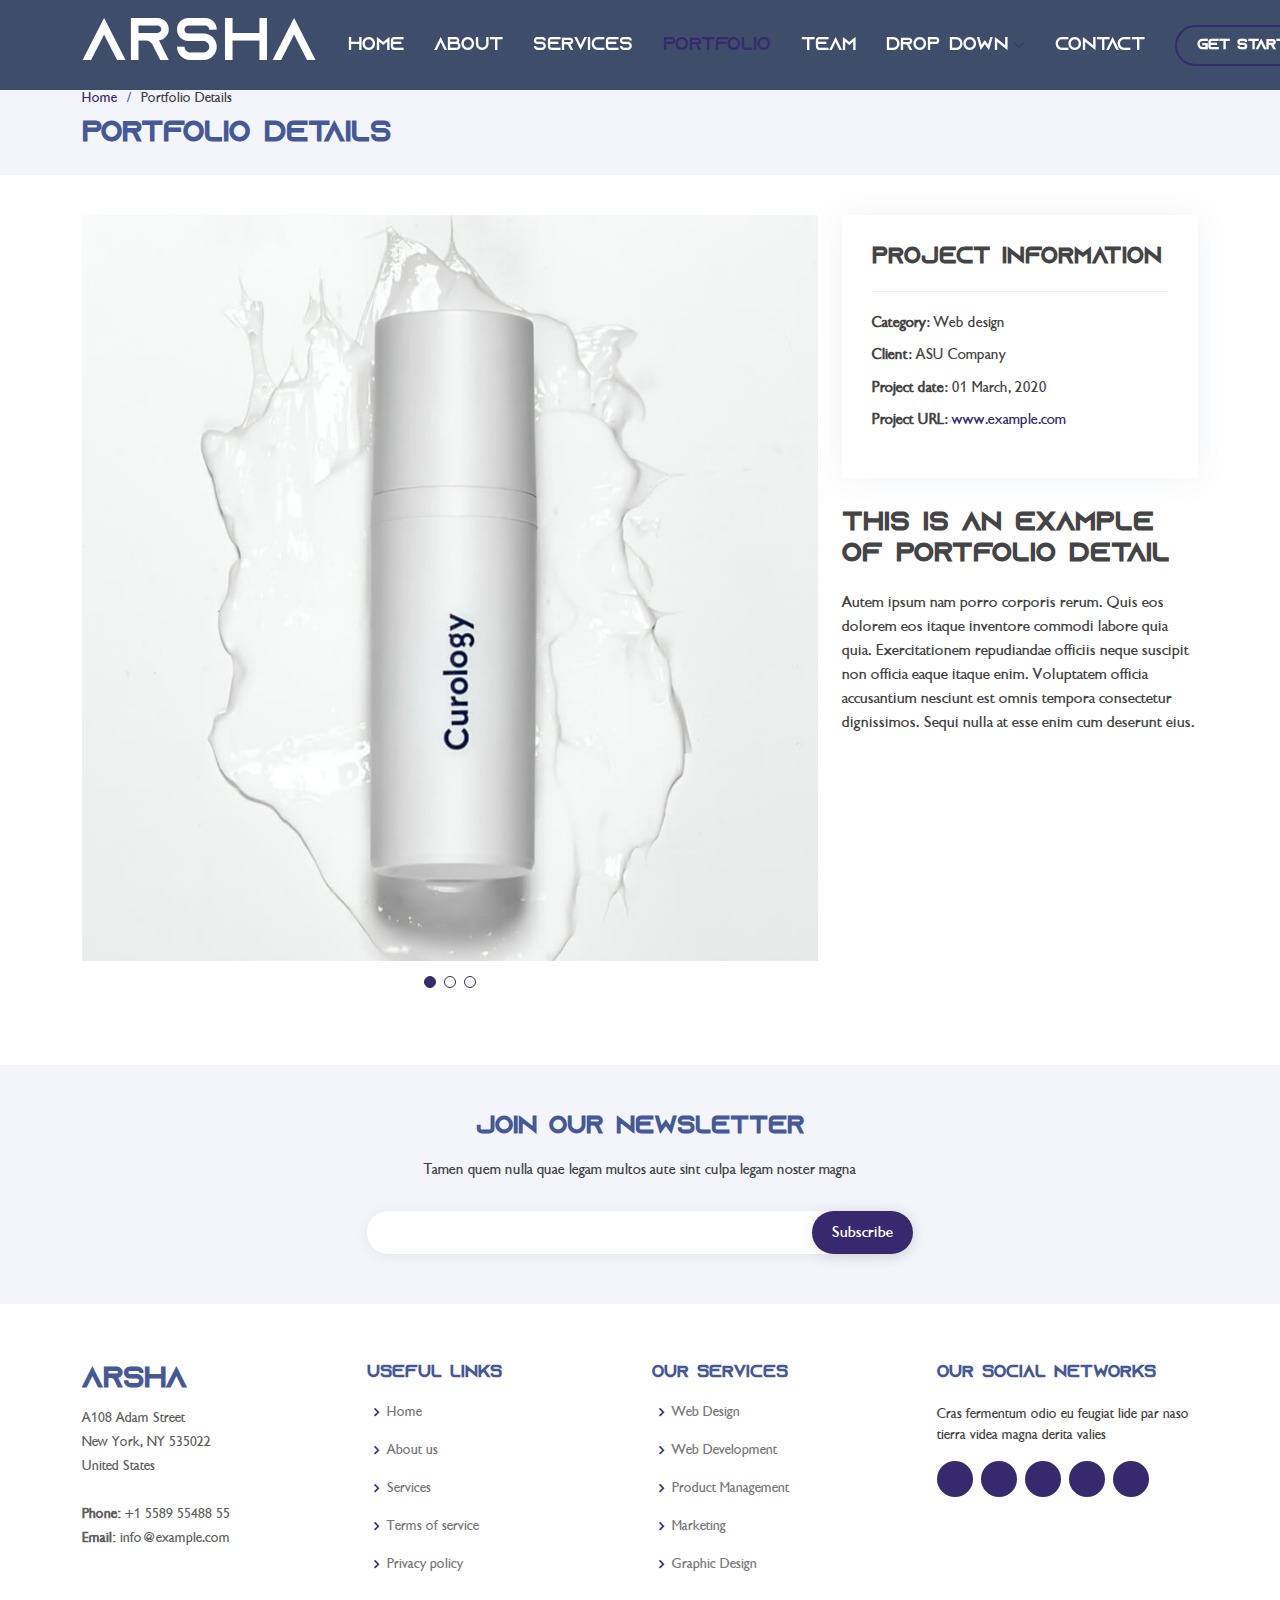
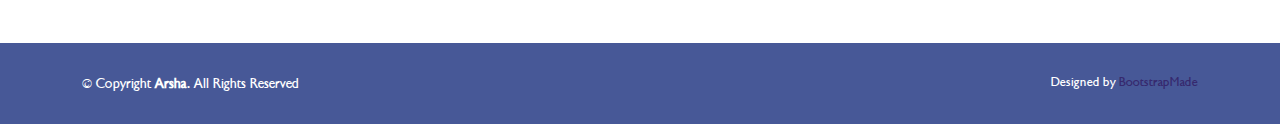
<file: portfolio-details.html>
<!DOCTYPE html>
<html lang="en">

<head>
  <meta charset="utf-8">
  <meta content="width=device-width, initial-scale=1.0" name="viewport">

  <title>Portfolio Details - Arsha Bootstrap Template</title>
  <meta content="" name="description">
  <meta content="" name="keywords">

  <!-- Favicons -->
  <link href="assets/img/favicon.png" rel="icon">
  <link href="assets/img/apple-touch-icon.png" rel="apple-touch-icon">

  <!-- Google Fonts -->
  <link href="https://fonts.googleapis.com/css?family=Open+Sans:300,300i,400,400i,600,600i,700,700i|Jost:300,300i,400,400i,500,500i,600,600i,700,700i|Poppins:300,300i,400,400i,500,500i,600,600i,700,700i" rel="stylesheet">

  <!-- Vendor CSS Files -->
  <link href="assets/vendor/aos/aos.css" rel="stylesheet">
  <link href="assets/vendor/bootstrap/css/bootstrap.min.css" rel="stylesheet">
  <link href="assets/vendor/bootstrap-icons/bootstrap-icons.css" rel="stylesheet">
  <link href="assets/vendor/boxicons/css/boxicons.min.css" rel="stylesheet">
  <link href="assets/vendor/glightbox/css/glightbox.min.css" rel="stylesheet">
  <link href="assets/vendor/remixicon/remixicon.css" rel="stylesheet">
  <link href="assets/vendor/swiper/swiper-bundle.min.css" rel="stylesheet">

  <!-- Template Main CSS File -->
  <link href="assets/css/style.css" rel="stylesheet">

  <!-- =======================================================
  * Template Name: Arsha
  * Updated: Jan 27 2024 with Bootstrap v5.3.2
  * Template URL: https://bootstrapmade.com/arsha-free-bootstrap-html-template-corporate/
  * Author: BootstrapMade.com
  * License: https://bootstrapmade.com/license/
  ======================================================== -->
</head>

<body>

  <!-- ======= Header ======= -->
  <header id="header" class="fixed-top header-inner-pages">
    <div class="container d-flex align-items-center">

      <h1 class="logo me-auto"><a href="index.html">Arsha</a></h1>
      <!-- Uncomment below if you prefer to use an image logo -->
      <!-- <a href="index.html" class="logo me-auto"><img src="assets/img/logo.png" alt="" class="img-fluid"></a>-->

      <nav id="navbar" class="navbar">
        <ul>
          <li><a class="nav-link scrollto " href="#hero">Home</a></li>
          <li><a class="nav-link scrollto" href="#about">About</a></li>
          <li><a class="nav-link scrollto" href="#services">Services</a></li>
          <li><a class="nav-link  active scrollto" href="#portfolio">Portfolio</a></li>
          <li><a class="nav-link scrollto" href="#team">Team</a></li>
          <li class="dropdown"><a href="#"><span>Drop Down</span> <i class="bi bi-chevron-down"></i></a>
            <ul>
              <li><a href="#">Drop Down 1</a></li>
              <li class="dropdown"><a href="#"><span>Deep Drop Down</span> <i class="bi bi-chevron-right"></i></a>
                <ul>
                  <li><a href="#">Deep Drop Down 1</a></li>
                  <li><a href="#">Deep Drop Down 2</a></li>
                  <li><a href="#">Deep Drop Down 3</a></li>
                  <li><a href="#">Deep Drop Down 4</a></li>
                  <li><a href="#">Deep Drop Down 5</a></li>
                </ul>
              </li>
              <li><a href="#">Drop Down 2</a></li>
              <li><a href="#">Drop Down 3</a></li>
              <li><a href="#">Drop Down 4</a></li>
            </ul>
          </li>
          <li><a class="nav-link scrollto" href="#contact">Contact</a></li>
          <li><a class="getstarted scrollto" href="#about">Get Started</a></li>
        </ul>
        <i class="bi bi-list mobile-nav-toggle"></i>
      </nav><!-- .navbar -->

    </div>
  </header><!-- End Header -->

  <main id="main">

    <!-- ======= Breadcrumbs ======= -->
    <section id="breadcrumbs" class="breadcrumbs">
      <div class="container">

        <ol>
          <li><a href="index.html">Home</a></li>
          <li>Portfolio Details</li>
        </ol>
        <h2>Portfolio Details</h2>

      </div>
    </section><!-- End Breadcrumbs -->

    <!-- ======= Portfolio Details Section ======= -->
    <section id="portfolio-details" class="portfolio-details">
      <div class="container">

        <div class="row gy-4">

          <div class="col-lg-8">
            <div class="portfolio-details-slider swiper">
              <div class="swiper-wrapper align-items-center">

                <div class="swiper-slide">
                  <img src="assets/img/portfolio/portfolio-1.jpg" alt="">
                </div>

                <div class="swiper-slide">
                  <img src="assets/img/portfolio/portfolio-2.jpg" alt="">
                </div>

                <div class="swiper-slide">
                  <img src="assets/img/portfolio/portfolio-3.jpg" alt="">
                </div>

              </div>
              <div class="swiper-pagination"></div>
            </div>
          </div>

          <div class="col-lg-4">
            <div class="portfolio-info">
              <h3>Project information</h3>
              <ul>
                <li><strong>Category</strong>: Web design</li>
                <li><strong>Client</strong>: ASU Company</li>
                <li><strong>Project date</strong>: 01 March, 2020</li>
                <li><strong>Project URL</strong>: <a href="#">www.example.com</a></li>
              </ul>
            </div>
            <div class="portfolio-description">
              <h2>This is an example of portfolio detail</h2>
              <p>
                Autem ipsum nam porro corporis rerum. Quis eos dolorem eos itaque inventore commodi labore quia quia. Exercitationem repudiandae officiis neque suscipit non officia eaque itaque enim. Voluptatem officia accusantium nesciunt est omnis tempora consectetur dignissimos. Sequi nulla at esse enim cum deserunt eius.
              </p>
            </div>
          </div>

        </div>

      </div>
    </section><!-- End Portfolio Details Section -->

  </main><!-- End #main -->

  <!-- ======= Footer ======= -->
  <footer id="footer">

    <div class="footer-newsletter">
      <div class="container">
        <div class="row justify-content-center">
          <div class="col-lg-6">
            <h4>Join Our Newsletter</h4>
            <p>Tamen quem nulla quae legam multos aute sint culpa legam noster magna</p>
            <form action="" method="post">
              <input type="email" name="email"><input type="submit" value="Subscribe">
            </form>
          </div>
        </div>
      </div>
    </div>

    <div class="footer-top">
      <div class="container">
        <div class="row">

          <div class="col-lg-3 col-md-6 footer-contact">
            <h3>Arsha</h3>
            <p>
              A108 Adam Street <br>
              New York, NY 535022<br>
              United States <br><br>
              <strong>Phone:</strong> +1 5589 55488 55<br>
              <strong>Email:</strong> info@example.com<br>
            </p>
          </div>

          <div class="col-lg-3 col-md-6 footer-links">
            <h4>Useful Links</h4>
            <ul>
              <li><i class="bx bx-chevron-right"></i> <a href="#">Home</a></li>
              <li><i class="bx bx-chevron-right"></i> <a href="#">About us</a></li>
              <li><i class="bx bx-chevron-right"></i> <a href="#">Services</a></li>
              <li><i class="bx bx-chevron-right"></i> <a href="#">Terms of service</a></li>
              <li><i class="bx bx-chevron-right"></i> <a href="#">Privacy policy</a></li>
            </ul>
          </div>

          <div class="col-lg-3 col-md-6 footer-links">
            <h4>Our Services</h4>
            <ul>
              <li><i class="bx bx-chevron-right"></i> <a href="#">Web Design</a></li>
              <li><i class="bx bx-chevron-right"></i> <a href="#">Web Development</a></li>
              <li><i class="bx bx-chevron-right"></i> <a href="#">Product Management</a></li>
              <li><i class="bx bx-chevron-right"></i> <a href="#">Marketing</a></li>
              <li><i class="bx bx-chevron-right"></i> <a href="#">Graphic Design</a></li>
            </ul>
          </div>

          <div class="col-lg-3 col-md-6 footer-links">
            <h4>Our Social Networks</h4>
            <p>Cras fermentum odio eu feugiat lide par naso tierra videa magna derita valies</p>
            <div class="social-links mt-3">
              <a href="#" class="twitter"><i class="bx bxl-twitter"></i></a>
              <a href="#" class="facebook"><i class="bx bxl-facebook"></i></a>
              <a href="#" class="instagram"><i class="bx bxl-instagram"></i></a>
              <a href="#" class="google-plus"><i class="bx bxl-skype"></i></a>
              <a href="#" class="linkedin"><i class="bx bxl-linkedin"></i></a>
            </div>
          </div>

        </div>
      </div>
    </div>

    <div class="container footer-bottom clearfix">
      <div class="copyright">
        &copy; Copyright <strong><span>Arsha</span></strong>. All Rights Reserved
      </div>
      <div class="credits">
        <!-- All the links in the footer should remain intact. -->
        <!-- You can delete the links only if you purchased the pro version. -->
        <!-- Licensing information: https://bootstrapmade.com/license/ -->
        <!-- Purchase the pro version with working PHP/AJAX contact form: https://bootstrapmade.com/arsha-free-bootstrap-html-template-corporate/ -->
        Designed by <a href="https://bootstrapmade.com/">BootstrapMade</a>
      </div>
    </div>
  </footer><!-- End Footer -->

  <div id="preloader"></div>
  <a href="#" class="back-to-top d-flex align-items-center justify-content-center"><i class="bi bi-arrow-up-short"></i></a>

  <!-- Vendor JS Files -->
  <script src="assets/vendor/aos/aos.js"></script>
  <script src="assets/vendor/bootstrap/js/bootstrap.bundle.min.js"></script>
  <script src="assets/vendor/glightbox/js/glightbox.min.js"></script>
  <script src="assets/vendor/isotope-layout/isotope.pkgd.min.js"></script>
  <script src="assets/vendor/swiper/swiper-bundle.min.js"></script>
  <script src="assets/vendor/waypoints/noframework.waypoints.js"></script>
  <script src="assets/vendor/php-email-form/validate.js"></script>

  <!-- Template Main JS File -->
  <script src="assets/js/main.js"></script>

</body>

</html>
</file>
<file: assets/css/style.css>
:root {
  --azul: #475897;
  --morado: #36296E;
  --gris: #4F4B49;
}

@font-face { 
  font-family:  'neuropol'; 
  src: url('../fonts/neuropol.otf') format('opentype'); 
  font-weight: normal; 
  font-style: normal; 
} 

@font-face { 
  font-family:  'Azonix'; 
  src: url('../fonts/Azonix.otf') format('opentype'); 
  font-weight: normal; 
  font-style: normal; 
} 

@font-face { 
  font-family:  'gibson'; 
  src: url('../fonts/Gibson-Regular.ttf') format('truetype');
  font-weight: normal; 
  font-style: normal; 
} 

/**
* Template Name: Arsha
* Updated: Jan 27 2024 with Bootstrap v5.3.2
* Template URL: https://bootstrapmade.com/arsha-free-bootstrap-html-template-corporate/
* Author: BootstrapMade.com
* License: https://bootstrapmade.com/license/
*/

/*--------------------------------------------------------------
# General
--------------------------------------------------------------*/
body {
font-family: "gibson", "Open Sans", sans-serif;
color: #444444;
}

p{
  font-family: 'gibson' !important;
}
a, i {
color: var(--morado);
text-decoration: none;
}

a:hover {
color: #73c5eb;
text-decoration: none;
}

h1,
h2,
h3,
h4,
h5,
h6 {
font-family: "Azonix", "Jost", sans-serif;
}

/*--------------------------------------------------------------
# Preloader
--------------------------------------------------------------*/
#preloader {
position: fixed;
top: 0;
left: 0;
right: 0;
bottom: 0;
z-index: 9999;
overflow: hidden;
background: var(--azul);
}

#preloader:before {
content: "";
position: fixed;
top: calc(50% - 30px);
left: calc(50% - 30px);
border: 6px solid var(--azul);
border-top-color: #fff;
border-bottom-color: #fff;
border-radius: 50%;
width: 60px;
height: 60px;
animation: animate-preloader 1s linear infinite;
}

@keyframes animate-preloader {
0% {
  transform: rotate(0deg);
}

100% {
  transform: rotate(360deg);
}
}

/*--------------------------------------------------------------
# Back to top button
--------------------------------------------------------------*/
.back-to-top {
position: fixed;
visibility: hidden;
opacity: 0;
right: 15px;
bottom: 15px;
z-index: 996;
background: var(--morado);
width: 40px;
height: 40px;
border-radius: 50px;
transition: all 0.4s;
}

.back-to-top i {
font-size: 48px;
color: #fff;
line-height: 0;
}

.back-to-top:hover {
background: #6bc1e9;
color: #fff;
}

.back-to-top.active {
visibility: visible;
opacity: 1;
}

/*--------------------------------------------------------------
# Header
--------------------------------------------------------------*/
#header {
transition: all 0.5s;
z-index: 997;
padding: 15px 0;
}

#header.header-scrolled,
#header.header-inner-pages {
background: rgba(40, 58, 90, 0.9);
}

#header .logo {
font-size: 60px;
margin: 0;
padding: 0;
line-height: 1;
font-weight: 500;
letter-spacing: 2px;
text-transform: uppercase;
}

#header .logo a {
color: #fff;
}

#header .logo img {
max-height: 40px;
}

/*--------------------------------------------------------------
# Navigation Menu
--------------------------------------------------------------*/
/**
* Desktop Navigation 
*/
.navbar {
padding: 0;
}

.navbar ul {
margin: 0;
padding: 0;
display: flex;
list-style: none;
align-items: center;
}

.navbar li {
position: relative;
}

.navbar a,
.navbar a:focus {
display: flex;
align-items: center;
justify-content: space-between;
padding: 10px 0 10px 30px;
font-size: 18px;
font-weight: 500;
color: #fff;
white-space: nowrap;
transition: 0.3s;
font-family: 'Azonix';
}

.navbar a i,
.navbar a:focus i {
font-size: 12px;
line-height: 0;
margin-left: 5px;
}

.navbar a:hover,
.navbar .active,
.navbar .active:focus,
.navbar li:hover>a {
color: var(--morado);
}

.navbar .getstarted,
.navbar .getstarted:focus {
padding: 8px 20px;
margin-left: 30px;
border-radius: 50px;
color: #fff;
font-size: 14px;
border: 2px solid var(--morado);
font-weight: 600;
}

.navbar .getstarted:hover,
.navbar .getstarted:focus:hover {
color: #fff;
background: #31a9e1;
}

.navbar .dropdown ul {
display: block;
position: absolute;
left: 14px;
top: calc(100% + 30px);
margin: 0;
padding: 10px 0;
z-index: 99;
opacity: 0;
visibility: hidden;
background: #fff;
box-shadow: 0px 0px 30px rgba(127, 137, 161, 0.25);
transition: 0.3s;
border-radius: 4px;
}

.navbar .dropdown ul li {
min-width: 200px;
}

.navbar .dropdown ul a {
padding: 10px 20px;
font-size: 14px;
text-transform: none;
font-weight: 500;
color: #0c3c53;
}

.navbar .dropdown ul a i {
font-size: 12px;
}

.navbar .dropdown ul a:hover,
.navbar .dropdown ul .active:hover,
.navbar .dropdown ul li:hover>a {
color: var(--morado);
}

.navbar .dropdown:hover>ul {
opacity: 1;
top: 100%;
visibility: visible;
}

.navbar .dropdown .dropdown ul {
top: 0;
left: calc(100% - 30px);
visibility: hidden;
}

.navbar .dropdown .dropdown:hover>ul {
opacity: 1;
top: 0;
left: 100%;
visibility: visible;
}

@media (max-width: 1366px) {
.navbar .dropdown .dropdown ul {
  left: -90%;
}

.navbar .dropdown .dropdown:hover>ul {
  left: -100%;
}
}

/**
* Mobile Navigation 
*/
.mobile-nav-toggle {
color: #fff;
font-size: 28px;
cursor: pointer;
display: none;
line-height: 0;
transition: 0.5s;
}

@keyframes fade{
0%,100% {opacity: 0;}
50% {opacity: 1;}
}

.mobile-nav-toggle.bi-x {
color: #fff;
}

@media (max-width: 991px) {
.mobile-nav-toggle {
  display: block;
}

.navbar ul {
  display: none;
}
}

.navbar-mobile {
position: fixed;
overflow: hidden;
top: 0;
right: 0;
left: 0;
bottom: 0;
background: rgba(40, 58, 90, 0.9);
transition: 0.3s;
z-index: 999;
opacity: 1;
animation: fadeIn 1s;
}
@keyframes fadeIn {
0% { opacity: 0; }
100% { opacity: 1; }
}

@keyframes fadeOut {
0% { opacity: 0; }
100% { opacity: 1; }
}
.navbar-mobile .mobile-nav-toggle {
position: absolute;
top: 15px;
right: 15px;
}

.navbar-mobile ul {
display: block;
position: absolute;
top: 55px;
right: 15px;
bottom: 15px;
left: 15px;
padding: 10px 0;
border-radius: 10px;
background-color: #fff;
overflow-y: auto;
transition: 0.3s;
height: 300px;
}

.navbar-mobile a,
.navbar-mobile a:focus {
padding: 10px 20px;
font-size: 15px;
color: var(--azul);
}

.navbar-mobile a:hover,
.navbar-mobile .active,
.navbar-mobile li:hover>a {
color: var(--morado);
}

.navbar-mobile .getstarted,
.navbar-mobile .getstarted:focus {
margin: 15px;
color: var(--azul);
}

.navbar-mobile .dropdown ul {
position: static;
display: none;
margin: 10px 20px;
padding: 10px 0;
z-index: 99;
opacity: 1;
visibility: visible;
background: #fff;
box-shadow: 0px 0px 30px rgba(127, 137, 161, 0.25);
}

.navbar-mobile .dropdown ul li {
min-width: 200px;
}

.navbar-mobile .dropdown ul a {
padding: 10px 20px;
}

.navbar-mobile .dropdown ul a i {
font-size: 12px;
}

.navbar-mobile .dropdown ul a:hover,
.navbar-mobile .dropdown ul .active:hover,
.navbar-mobile .dropdown ul li:hover>a {
color: var(--morado);
}

.navbar-mobile .dropdown>.dropdown-active {
display: block;
visibility: visible !important;
}

/*--------------------------------------------------------------
# Hero Section
--------------------------------------------------------------*/
#hero {
width: 100%;
height: 80vh;
background: var(--azul);
background: url("../img/ASESORÍA\ EN\ SUSTENTABILIDAD.jpg"), url('https://images.unsplash.com/photo-1438109491414-7198515b166b?q=80&fm=jpg&s=cbdabf7a79c087a0b060670a6d79726c');
background-repeat: no-repeat;
background-position: center;
background-size:cover;
background-attachment: fixed;

}

#hero .container {
padding-top: 72px;
}

#hero h1 {
margin: 0 0 10px 0;
font-size: 48px;
font-weight: 700;
line-height: 56px;
color: #fff;
}

#hero h2 {
color: rgba(255, 255, 255, 0.6);
margin-bottom: 50px;
font-size: 24px;
}

#hero .btn-get-started {
font-family:"Azonix", "Jost", sans-serif;
font-weight: 500;
font-size: 16px;
letter-spacing: 1px;
display: inline-block;
padding: 10px 28px 11px 28px;
border-radius: 50px;
transition: 0.5s;
margin: 10px 0 0 0;
color: #fff;
background: var(--morado);
}

#hero .btn-get-started:hover {
background: #209dd8;
}

#hero .btn-watch-video {
font-size: 16px;
display: flex;
align-items: center;
transition: 0.5s;
margin: 10px 0 0 25px;
color: #fff;
line-height: 1;
}

#hero .btn-watch-video i {
line-height: 0;
color: #fff;
font-size: 32px;
transition: 0.3s;
margin-right: 8px;
}

#hero .btn-watch-video:hover i {
color: var(--morado);
}

#hero .animated {
animation: up-down 2s ease-in-out infinite alternate-reverse both;
}

@media (max-width: 991px) {
#hero {
  height: 100vh;
  text-align: center;
}

#hero .animated {
  animation: none;
}

#hero .hero-img {
  text-align: center;
}

#hero .hero-img img {
  width: 50%;
}
}

@media (max-width: 768px) {
#hero h1 {
  font-size: 28px;
  line-height: 36px;
}

#hero h2 {
  font-size: 18px;
  line-height: 24px;
  margin-bottom: 30px;
}

#hero .hero-img img {
  width: 70%;
}
}

@media (max-width: 575px) {
#hero .hero-img img {
  width: 80%;
}

#hero .btn-get-started {
  font-size: 16px;
  padding: 10px 24px 11px 24px;
}
}

@keyframes up-down {
0% {
  transform: translateY(10px);
}

100% {
  transform: translateY(-10px);
}
}

/*--------------------------------------------------------------
# Sections General
--------------------------------------------------------------*/
section {
padding: 60px 0;
overflow: hidden;
}

.section-bg {
background-color: #f3f5fa;
}

.section-title {
text-align: center;
padding-bottom: 30px;
}

.section-title h2 {
font-size: 32px;
font-weight: bold;
text-transform: uppercase;
margin-bottom: 20px;
padding-bottom: 20px;
position: relative;
color: var(--azul);
}

.section-title h2::before {
content: "";
position: absolute;
display: block;
width: 120px;
height: 1px;
background: #ddd;
bottom: 1px;
left: calc(50% - 60px);
}

.section-title h2::after {
content: "";
position: absolute;
display: block;
width: 40px;
height: 3px;
background: var(--morado);
bottom: 0;
left: calc(50% - 20px);
}

.section-title p {
margin-bottom: 0;
}

/*--------------------------------------------------------------
# Clients
--------------------------------------------------------------*/
.clients {
padding: 12px 0;
text-align: center;
}

.clients img {
max-width: 45%;
transition: all 0.4s ease-in-out;
display: inline-block;
padding: 15px 0;
filter: grayscale(100);
}

.clients img:hover {
filter: none;
transform: scale(1.1);
}

@media (max-width: 768px) {
.clients img {
  max-width: 40%;
}
}

/*--------------------------------------------------------------
# About Us
--------------------------------------------------------------*/
.about .content h3 {
font-weight: 600;
font-size: 26px;
}

.about .content ul {
list-style: none;
padding: 0;
}

.about .content ul li {
padding-left: 28px;
position: relative;
}

.about .content ul li+li {
margin-top: 10px;
}

.about .content ul i {
position: absolute;
left: 0;
top: 2px;
font-size: 20px;
color: var(--morado);
line-height: 1;
}

.about .content p:last-child {
margin-bottom: 0;
}

.about .content .btn-learn-more {
font-family:"Azonix",  "Poppins", sans-serif;
font-weight: 500;
font-size: 14px;
letter-spacing: 1px;
display: inline-block;
padding: 12px 32px;
border-radius: 40px;
transition: 0.3s;
line-height: 1;
color: var(--morado);
animation-delay: 0.8s;
margin-top: 6px;
border: 2px solid var(--morado);
}

.about .content .btn-learn-more:hover {
background: var(--morado);
color: #fff;
text-decoration: none;
}

/*--------------------------------------------------------------
# Why Us
--------------------------------------------------------------*/
.why-us .content {
padding: 60px 100px 0 100px;
}

.why-us .content h3 {
font-weight: 400;
font-size: 34px;
color: var(--azul);
}

.why-us .content h4 {
font-size: 20px;
font-weight: 700;
margin-top: 5px;
}

.why-us .content p {
font-size: 15px;
color: #848484;
}

.why-us .img {
background-size: contain;
background-repeat: no-repeat;
background-position: center center;
}

.why-us .accordion-list {
padding: 0 100px 60px 100px;
}

.why-us .accordion-list ul {
padding: 0;
list-style: none;
}

.why-us .accordion-list li+li {
margin-top: 15px;
}

.why-us .accordion-list li {
padding: 20px;
background: #fff;
border-radius: 4px;
}

.why-us .accordion-list a {
display: block;
position: relative;
font-family: "neuropol", "Poppins", sans-serif;
font-size: 16px;
line-height: 24px;
font-weight: 500;
padding-right: 30px;
outline: none;
cursor: pointer;
}

.why-us .accordion-list span {
color: var(--morado);
font-weight: 600;
font-size: 18px;
padding-right: 10px;
}

.why-us .accordion-list i {
font-size: 24px;
position: absolute;
right: 0;
top: 0;
}

.why-us .accordion-list p {
margin-bottom: 0;
padding: 10px 0 0 0;
}

.why-us .accordion-list .icon-show {
display: none;
}

.why-us .accordion-list a.collapsed {
color: #343a40;
}

.why-us .accordion-list a.collapsed:hover {
color: var(--morado);
}

.why-us .accordion-list a.collapsed .icon-show {
display: inline-block;
}

.why-us .accordion-list a.collapsed .icon-close {
display: none;
}

@media (max-width: 1024px) {

.why-us .content,
.why-us .accordion-list {
  padding-left: 0;
  padding-right: 0;
}
}

@media (max-width: 992px) {
.why-us .img {
  min-height: 400px;
}

.why-us .content {
  padding-top: 30px;
}

.why-us .accordion-list {
  padding-bottom: 30px;
}
}

@media (max-width: 575px) {
.why-us .img {
  min-height: 200px;
}
}

/*--------------------------------------------------------------
# Skills
--------------------------------------------------------------*/
.skills .content h3 {
font-weight: 700;
font-size: 32px;
color: var(--azul);
font-family: "neuropol", "Poppins", sans-serif;
}

.skills .content ul {
list-style: none;
padding: 0;
}

.skills .content ul li {
padding-bottom: 10px;
}

.skills .content ul i {
font-size: 20px;
padding-right: 4px;
color: var(--morado);
}

.skills .content p:last-child {
margin-bottom: 0;
}

.skills .progress {
height: 60px;
display: block;
background: none;
border-radius: 0;
}

.skills .progress .skill {
padding: 0;
margin: 0 0 6px 0;
text-transform: uppercase;
display: block;
font-weight: 600;
font-family: "neuropol", "Poppins", sans-serif;
color: var(--azul);
}

.skills .progress .skill .val {
float: right;
font-style: normal;
}

.skills .progress-bar-wrap {
background: #e8edf5;
height: 10px;
}

.skills .progress-bar {
width: 1px;
height: 10px;
transition: 0.9s;
background-color: #4668a2;
}

/*--------------------------------------------------------------
# Services
--------------------------------------------------------------*/
.services .icon-box {
box-shadow: 0px 0 25px 0 rgba(0, 0, 0, 0.1);
padding: 50px 30px;
transition: all ease-in-out 0.4s;
background: #fff;
border-radius: 4px 4px 40px 4px !important;
}

.services .icon-box .icon {
margin-bottom: 10px;
}

.services .icon-box .icon i {
color: var(--morado);
font-size: 36px;
transition: 0.3s;
}

.services .icon-box h4 {
font-weight: 500;
margin-bottom: 15px;
font-size: 24px;
}

.services .icon-box h4 a {
color: var(--azul);
transition: ease-in-out 0.3s;
}

.services .icon-box p {
line-height: 24px;
font-size: 14px;
margin-bottom: 0;
}

.services .icon-box:hover {
transform: translateY(-10px);
}

.services .icon-box:hover h4 a {
color: var(--morado);
}

/*--------------------------------------------------------------
# Cta
--------------------------------------------------------------*/
.cta {
background: linear-gradient(rgba(40, 58, 90, 0.9), rgba(40, 58, 90, 0.9)), url("../img/cta-bg.jpg") fixed center center;
background-size: cover;
padding: 120px 0;
}

.cta h3 {
color: #fff;
font-size: 28px;
font-weight: 700;
}

.cta p {
color: #fff;
}

.cta .cta-btn {
font-family: "neuropol", "Jost", sans-serif;
font-weight: 500;
font-size: 16px;
letter-spacing: 1px;
display: inline-block;
padding: 12px 40px;
border-radius: 50px;
transition: 0.5s;
margin: 10px;
border: 2px solid #fff;
color: #fff;
}

.cta .cta-btn:hover {
background: var(--morado);
border: 2px solid var(--morado);
}

@media (max-width: 1024px) {
.cta {
  background-attachment: scroll;
}
}

@media (min-width: 769px) {
.cta .cta-btn-container {
  display: flex;
  align-items: center;
  justify-content: flex-end;
}
}

/*--------------------------------------------------------------
# Portfolio
--------------------------------------------------------------*/
.portfolio #portfolio-flters {
list-style: none;
margin-bottom: 20px;
}

.portfolio #portfolio-flters li {
cursor: pointer;
display: inline-block;
margin: 10px 5px;
font-size: 15px;
font-weight: 500;
line-height: 1;
color: #444444;
transition: all 0.3s;
padding: 8px 20px;
border-radius: 50px;
font-family: "neuropol", "Poppins", sans-serif;
}

.portfolio #portfolio-flters li:hover,
.portfolio #portfolio-flters li.filter-active {
background: var(--morado);
color: #fff;
}

.portfolio .portfolio-item {
margin-bottom: 30px;
}

.portfolio .portfolio-item .portfolio-img {
overflow: hidden;
}

.portfolio .portfolio-item .portfolio-img img {
transition: all 0.6s;
}

.portfolio .portfolio-item .portfolio-info {
opacity: 0;
position: absolute;
left: 15px;
bottom: 0;
z-index: 3;
right: 15px;
transition: all 0.3s;
background: rgba(55, 81, 126, 0.8);
padding: 10px 15px;
}

.portfolio .portfolio-item .portfolio-info h4 {
font-size: 18px;
color: #fff;
font-weight: 600;
color: #fff;
margin-bottom: 0px;
}

.portfolio .portfolio-item .portfolio-info p {
color: #f9fcfe;
font-size: 14px;
margin-bottom: 0;
}

.portfolio .portfolio-item .portfolio-info .preview-link,
.portfolio .portfolio-item .portfolio-info .details-link {
position: absolute;
right: 40px;
font-size: 24px;
top: calc(50% - 18px);
color: #fff;
transition: 0.3s;
}

.portfolio .portfolio-item .portfolio-info .preview-link:hover,
.portfolio .portfolio-item .portfolio-info .details-link:hover {
color: var(--morado);
}

.portfolio .portfolio-item .portfolio-info .details-link {
right: 10px;
}

.portfolio .portfolio-item:hover .portfolio-img img {
transform: scale(1.15);
}

.portfolio .portfolio-item:hover .portfolio-info {
opacity: 1;
}

/*--------------------------------------------------------------
# Portfolio Details
--------------------------------------------------------------*/
.portfolio-details {
padding-top: 40px;
}

.portfolio-details .portfolio-details-slider img {
width: 100%;
}

.portfolio-details .portfolio-details-slider .swiper-pagination {
margin-top: 20px;
position: relative;
}

.portfolio-details .portfolio-details-slider .swiper-pagination .swiper-pagination-bullet {
width: 12px;
height: 12px;
background-color: #fff;
opacity: 1;
border: 1px solid var(--morado);
}

.portfolio-details .portfolio-details-slider .swiper-pagination .swiper-pagination-bullet-active {
background-color: var(--morado);
}

.portfolio-details .portfolio-info {
padding: 30px;
box-shadow: 0px 0 30px rgba(55, 81, 126, 0.08);
}

.portfolio-details .portfolio-info h3 {
font-size: 22px;
font-weight: 700;
margin-bottom: 20px;
padding-bottom: 20px;
border-bottom: 1px solid #eee;
}

.portfolio-details .portfolio-info ul {
list-style: none;
padding: 0;
font-size: 15px;
}

.portfolio-details .portfolio-info ul li+li {
margin-top: 10px;
}

.portfolio-details .portfolio-description {
padding-top: 30px;
}

.portfolio-details .portfolio-description h2 {
font-size: 26px;
font-weight: 700;
margin-bottom: 20px;
}

.portfolio-details .portfolio-description p {
padding: 0;
}

/*--------------------------------------------------------------
# Team
--------------------------------------------------------------*/
.team .member {
position: relative;
box-shadow: 0px 2px 15px rgba(0, 0, 0, 0.1);
padding: 30px;
border-radius: 5px;
background: #fff;
transition: 0.5s;
height: 100%;
}

.team .member .pic {
overflow: hidden;
width: 180px;
border-radius: 50%;
}

.team .member .pic img {
transition: ease-in-out 0.3s;
}

.team .member:hover {
transform: translateY(-10px);
}

.team .member .member-info {
padding-left: 30px;
}

.team .member h4 {
font-weight: 700;
margin-bottom: 5px;
font-size: 20px;
color: var(--azul);
}

.team .member span {
display: block;
font-size: 15px;
padding-bottom: 10px;
position: relative;
font-weight: 500;
}

.team .member span::after {
content: "";
position: absolute;
display: block;
width: 50px;
height: 1px;
background: #cbd6e9;
bottom: 0;
left: 0;
}

.team .member p {
margin: 10px 0 0 0;
font-size: 14px;
}

.team .member .social {
margin-top: 12px;
display: flex;
align-items: center;
justify-content: flex-start;
}

.team .member .social a {
transition: ease-in-out 0.3s;
display: flex;
align-items: center;
justify-content: center;
border-radius: 50px;
width: 32px;
height: 32px;
background: #eff2f8;
}

.team .member .social a i {
color: var(--azul);
font-size: 16px;
margin: 0 2px;
}

.team .member .social a:hover {
background: var(--morado);
}

.team .member .social a:hover i {
color: #fff;
}

.team .member .social a+a {
margin-left: 8px;
}

/*--------------------------------------------------------------
# Pricing
--------------------------------------------------------------*/
.pricing .row {
padding-top: 40px;
}

.pricing .box {
padding: 60px 40px;
box-shadow: 0 3px 20px -2px rgba(20, 45, 100, 0.1);
background: #fff;
height: 100%;
border-top: 4px solid #fff;
border-radius: 5px;
}

.pricing h3 {
font-weight: 500;
margin-bottom: 15px;
font-size: 20px;
color: var(--azul);
}

.pricing h4 {
font-size: 48px;
color: var(--azul);
font-weight: 400;
font-family: "neuropol", "Jost", sans-serif;
margin-bottom: 25px;
}

.pricing h4 sup {
font-size: 28px;
}

.pricing h4 span {
color: var(--morado);
font-size: 18px;
display: block;
}

.pricing ul {
padding: 20px 0;
list-style: none;
color: #999;
text-align: left;
line-height: 20px;
}

.pricing ul li {
padding: 10px 0 10px 30px;
position: relative;
}

.pricing ul i {
color: #28a745;
font-size: 24px;
position: absolute;
left: 0;
top: 6px;
}

.pricing ul .na {
color: #ccc;
}

.pricing ul .na i {
color: #ccc;
}

.pricing ul .na span {
text-decoration: line-through;
}

.pricing .buy-btn {
display: inline-block;
padding: 12px 35px;
border-radius: 50px;
color: var(--morado);
transition: none;
font-size: 16px;
font-weight: 500;
font-family: "neuropol", "Jost", sans-serif;
transition: 0.3s;
border: 1px solid var(--morado);
}

.pricing .buy-btn:hover {
background: var(--morado);
color: #fff;
}

.pricing .featured {
border-top-color: var(--morado);
}

.pricing .featured .buy-btn {
background: var(--morado);
color: #fff;
}

.pricing .featured .buy-btn:hover {
background: #23a3df;
}

@media (max-width: 992px) {
.pricing .box {
  max-width: 60%;
  margin: 0 auto 30px auto;
}
}

@media (max-width: 767px) {
.pricing .box {
  max-width: 80%;
  margin: 0 auto 30px auto;
}
}

@media (max-width: 420px) {
.pricing .box {
  max-width: 100%;
  margin: 0 auto 30px auto;
}
}

/*--------------------------------------------------------------
# Frequently Asked Questions
--------------------------------------------------------------*/
.faq .faq-list {
padding: 0 100px;
}

.faq .faq-list ul {
padding: 0;
list-style: none;
}

.faq .faq-list li+li {
margin-top: 15px;
}

.faq .faq-list li {
padding: 20px;
background: #fff;
border-radius: 4px;
position: relative;
}

.faq .faq-list a {
display: block;
position: relative;
font-family: "neuropol", "Poppins", sans-serif;
font-size: 16px;
line-height: 24px;
font-weight: 500;
padding: 0 30px;
outline: none;
cursor: pointer;
}

.faq .faq-list .icon-help {
font-size: 24px;
position: absolute;
right: 0;
left: 20px;
color: var(--morado);
}

.faq .faq-list .icon-show,
.faq .faq-list .icon-close {
font-size: 24px;
position: absolute;
right: 0;
top: 0;
}

.faq .faq-list p {
margin-bottom: 0;
padding: 10px 0 0 0;
}

.faq .faq-list .icon-show {
display: none;
}

.faq .faq-list a.collapsed {
color: var(--azul);
transition: 0.3s;
}

.faq .faq-list a.collapsed:hover {
color: var(--morado);
}

.faq .faq-list a.collapsed .icon-show {
display: inline-block;
}

.faq .faq-list a.collapsed .icon-close {
display: none;
}

@media (max-width: 1200px) {
.faq .faq-list {
  padding: 0;
}
}

/*--------------------------------------------------------------
# Contact
--------------------------------------------------------------*/
.contact .info {
border-top: 3px solid var(--morado);
border-bottom: 3px solid var(--morado);
padding: 30px;
background: #fff;
width: 100%;
box-shadow: 0 0 24px 0 rgba(0, 0, 0, 0.1);
}

.contact .info i {
font-size: 20px;
color: var(--morado);
float: left;
width: 44px;
height: 44px;
background: #e7f5fb;
display: flex;
justify-content: center;
align-items: center;
border-radius: 50px;
transition: all 0.3s ease-in-out;
}

.contact .info h4 {
padding: 0 0 0 60px;
font-size: 22px;
font-weight: 600;
margin-bottom: 5px;
color: var(--azul);
}

.contact .info p {
padding: 0 0 10px 60px;
margin-bottom: 20px;
font-size: 14px;
color: #6182ba;
}

.contact .info .email p {
padding-top: 5px;
}

.contact .info .social-links {
padding-left: 60px;
}

.contact .info .social-links a {
font-size: 18px;
display: inline-block;
background: #333;
color: #fff;
line-height: 1;
padding: 8px 0;
border-radius: 50%;
text-align: center;
width: 36px;
height: 36px;
transition: 0.3s;
margin-right: 10px;
}

.contact .info .social-links a:hover {
background: var(--morado);
color: #fff;
}

.contact .info .email:hover i,
.contact .info .address:hover i,
.contact .info .phone:hover i {
background: var(--morado);
color: #fff;
}

.contact .php-email-form {
width: 100%;
border-top: 3px solid var(--morado);
border-bottom: 3px solid var(--morado);
padding: 30px;
background: #fff;
box-shadow: 0 0 24px 0 rgba(0, 0, 0, 0.12);
}

.contact .php-email-form .form-group {
padding-bottom: 8px;
}

.contact .php-email-form .validate {
display: none;
color: red;
margin: 0 0 15px 0;
font-weight: 400;
font-size: 13px;
}

.contact .php-email-form .error-message {
display: none;
color: #fff;
background: #ed3c0d;
text-align: left;
padding: 15px;
font-weight: 600;
}

.contact .php-email-form .error-message br+br {
margin-top: 25px;
}

.contact .php-email-form .sent-message {
display: none;
color: #fff;
background: #18d26e;
text-align: center;
padding: 15px;
font-weight: 600;
}

.contact .php-email-form .loading {
display: none;
background: #fff;
text-align: center;
padding: 15px;
}

.contact .php-email-form .loading:before {
content: "";
display: inline-block;
border-radius: 50%;
width: 24px;
height: 24px;
margin: 0 10px -6px 0;
border: 3px solid #18d26e;
border-top-color: #eee;
animation: animate-loading 1s linear infinite;
}

.contact .php-email-form .form-group {
margin-bottom: 20px;
}

.contact .php-email-form label {
padding-bottom: 8px;
}

.contact .php-email-form input,
.contact .php-email-form textarea {
border-radius: 0;
box-shadow: none;
font-size: 14px;
border-radius: 4px;
}

.contact .php-email-form input:focus,
.contact .php-email-form textarea:focus {
border-color: var(--morado);
}

.contact .php-email-form input {
height: 44px;
}

.contact .php-email-form textarea {
padding: 10px 12px;
}

.contact .php-email-form button[type=submit] {
background: var(--morado);
border: 0;
padding: 12px 34px;
color: #fff;
transition: 0.4s;
border-radius: 50px;
}

.contact .php-email-form button[type=submit]:hover {
background: #209dd8;
}

@keyframes animate-loading {
0% {
  transform: rotate(0deg);
}

100% {
  transform: rotate(360deg);
}
}

/*--------------------------------------------------------------
# Breadcrumbs
--------------------------------------------------------------*/
.breadcrumbs {
padding: 15px 0;
background: #f3f5fa;
min-height: 40px;
margin-top: 72px;
}

@media (max-width: 992px) {
.breadcrumbs {
  margin-top: 68px;
}
}

.breadcrumbs h2 {
font-size: 28px;
font-weight: 600;
color: var(--azul);
}

.breadcrumbs ol {
display: flex;
flex-wrap: wrap;
list-style: none;
padding: 0 0 10px 0;
margin: 0;
font-size: 14px;
}

.breadcrumbs ol li+li {
padding-left: 10px;
}

.breadcrumbs ol li+li::before {
display: inline-block;
padding-right: 10px;
color: #4668a2;
content: "/";
}

/*--------------------------------------------------------------
# Footer
--------------------------------------------------------------*/
#footer {
font-size: 14px;
background: var(--azul);
}

#footer .footer-newsletter {
padding: 50px 0;
background: #f3f5fa;
text-align: center;
font-size: 15px;
color: #444444;
}

#footer .footer-newsletter h4 {
font-size: 24px;
margin: 0 0 20px 0;
padding: 0;
line-height: 1;
font-weight: 600;
color: var(--azul);
}

#footer .footer-newsletter form {
margin-top: 30px;
background: #fff;
padding: 6px 10px;
position: relative;
border-radius: 50px;
box-shadow: 0px 2px 15px rgba(0, 0, 0, 0.06);
text-align: left;
}

#footer .footer-newsletter form input[type=email] {
border: 0;
padding: 4px 8px;
width: calc(100% - 100px);
}

#footer .footer-newsletter form input[type=submit] {
position: absolute;
top: 0;
right: 0;
bottom: 0;
border: 0;
background: none;
font-size: 16px;
padding: 0 20px;
background: var(--morado);
color: #fff;
transition: 0.3s;
border-radius: 50px;
box-shadow: 0px 2px 15px rgba(0, 0, 0, 0.1);
}

#footer .footer-newsletter form input[type=submit]:hover {
background: #209dd8;
}

#footer .footer-top {
padding: 60px 0 30px 0;
background: #fff;
}

#footer .footer-top .footer-contact {
margin-bottom: 30px;
}

#footer .footer-top .footer-contact h3 {
font-size: 28px;
margin: 0 0 10px 0;
padding: 2px 0 2px 0;
line-height: 1;
text-transform: uppercase;
font-weight: 600;
color: var(--azul);
}

#footer .footer-top .footer-contact p {
font-size: 14px;
line-height: 24px;
margin-bottom: 0;
font-family: "neuropol", "Jost", sans-serif;
color: #5e5e5e;
}

#footer .footer-top h4 {
font-size: 16px;
font-weight: bold;
color: var(--azul);
position: relative;
padding-bottom: 12px;
}

#footer .footer-top .footer-links {
margin-bottom: 30px;
}

#footer .footer-top .footer-links ul {
list-style: none;
padding: 0;
margin: 0;
}

#footer .footer-top .footer-links ul i {
padding-right: 2px;
color: var(--morado);
font-size: 18px;
line-height: 1;
}

#footer .footer-top .footer-links ul li {
padding: 10px 0;
display: flex;
align-items: center;
}

#footer .footer-top .footer-links ul li:first-child {
padding-top: 0;
}

#footer .footer-top .footer-links ul a {
color: #777777;
transition: 0.3s;
display: inline-block;
line-height: 1;
}

#footer .footer-top .footer-links ul a:hover {
text-decoration: none;
color: var(--morado);
}

#footer .footer-top .social-links a {
font-size: 18px;
display: inline-block;
background: var(--morado);
color: #fff;
line-height: 1;
padding: 8px 0;
margin-right: 4px;
border-radius: 50%;
text-align: center;
width: 36px;
height: 36px;
transition: 0.3s;
}

#footer .footer-top .social-links a:hover {
background: #209dd8;
color: #fff;
text-decoration: none;
}

#footer .footer-bottom {
padding-top: 30px;
padding-bottom: 30px;
color: #fff;
}

#footer .copyright {
float: left;
}

#footer .credits {
float: right;
font-size: 13px;
}

#footer .credits a {
transition: 0.3s;
}

@media (max-width: 768px) {
#footer .footer-bottom {
  padding-top: 20px;
  padding-bottom: 20px;
}

#footer .copyright,
#footer .credits {
  text-align: center;
  float: none;
}

#footer .credits {
  padding-top: 4px;
}
}

.bordesRedondos{
  border-radius: 4px 4px 40px 4px !important;
}
</file>
